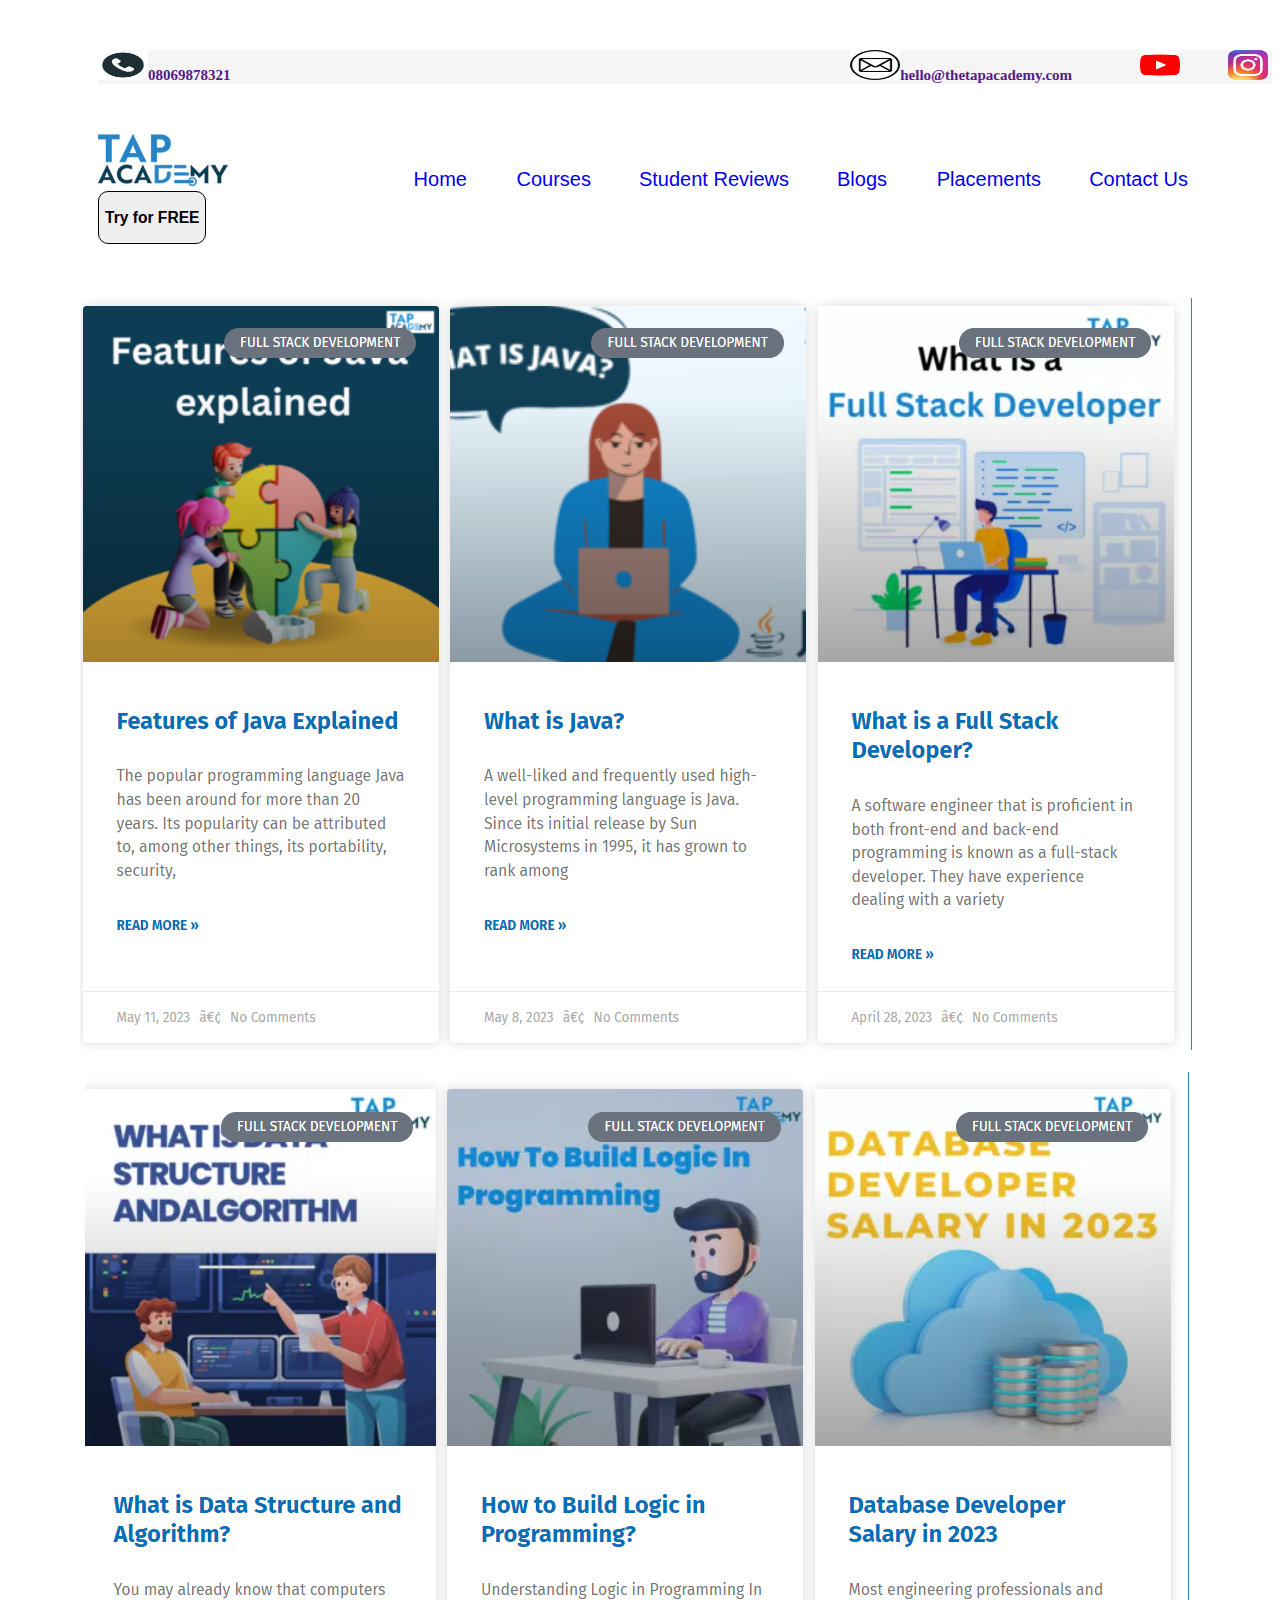
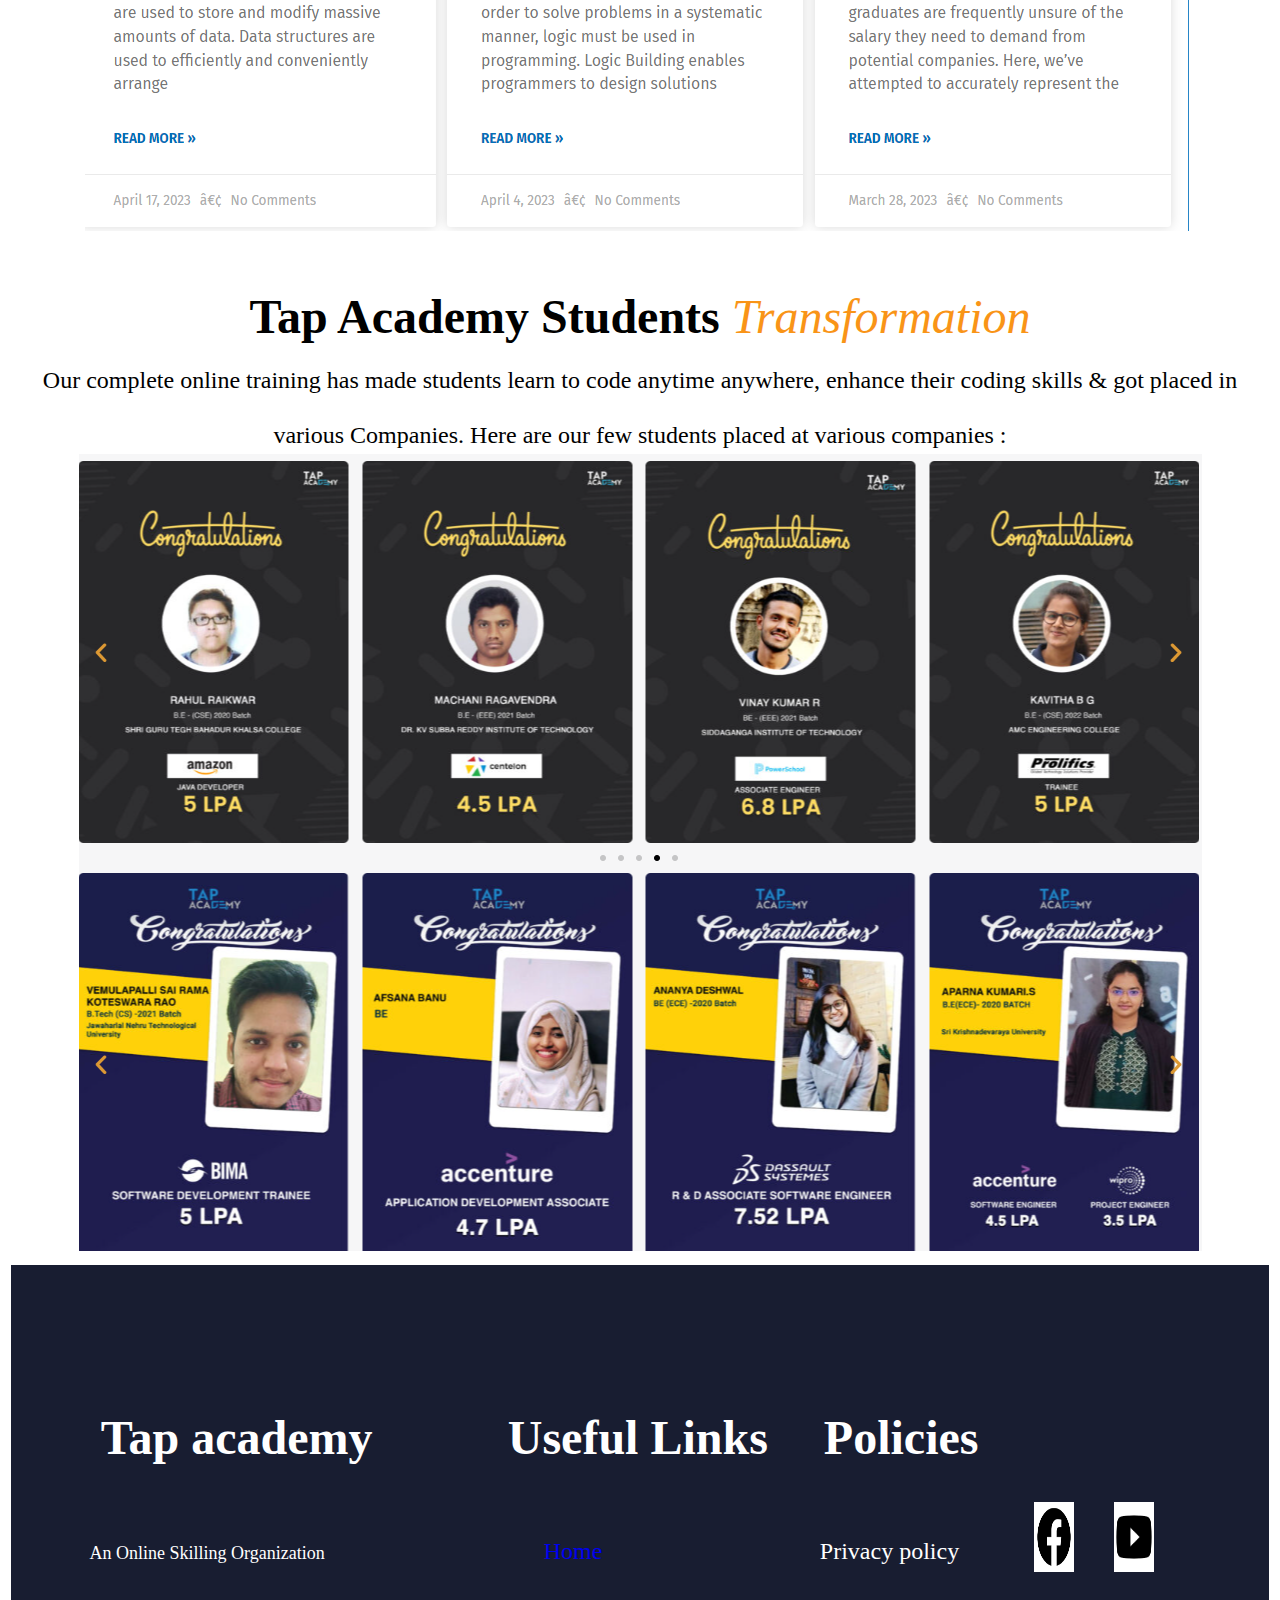
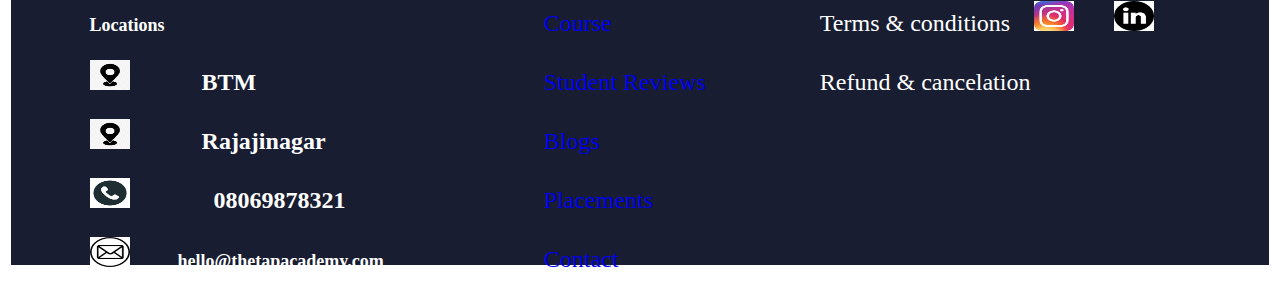
<file: blog.html>
<!DOCTYPE html>
<html lang="en">
<head>
  
    <title>Blogs</title>
    <link rel="stylesheet" href="finalproject.css" type="text/css">
</head>
<body>
    <div class="container">

        <a href="">
            <img src="download.png" alt="" height="30px" width="50px">08069878321
        </a>

        &nbsp;&nbsp;&nbsp;&nbsp;&nbsp;&nbsp;&nbsp;&nbsp;&nbsp;&nbsp;&nbsp;&nbsp;&nbsp;&nbsp;&nbsp;&nbsp;&nbsp;&nbsp;&nbsp;&nbsp;&nbsp;&nbsp;&nbsp;&nbsp;&nbsp;&nbsp;&nbsp;&nbsp;&nbsp;&nbsp;&nbsp;&nbsp;&nbsp;&nbsp;&nbsp;&nbsp;&nbsp;&nbsp;&nbsp;&nbsp;&nbsp;&nbsp;&nbsp;&nbsp;&nbsp;&nbsp;&nbsp;&nbsp;&nbsp;&nbsp;&nbsp;&nbsp;&nbsp;&nbsp;&nbsp;&nbsp;&nbsp;&nbsp;&nbsp;&nbsp;&nbsp;&nbsp;&nbsp;&nbsp;&nbsp;&nbsp;&nbsp;&nbsp;&nbsp;&nbsp;&nbsp;&nbsp;&nbsp;&nbsp;&nbsp;&nbsp;&nbsp;&nbsp;&nbsp;&nbsp;&nbsp;&nbsp;&nbsp;&nbsp;&nbsp;&nbsp;&nbsp;&nbsp;&nbsp;&nbsp;
        &nbsp;&nbsp;&nbsp;&nbsp;&nbsp;&nbsp;&nbsp;&nbsp;&nbsp;&nbsp;&nbsp;&nbsp;&nbsp;&nbsp;&nbsp;&nbsp;&nbsp;&nbsp;&nbsp;&nbsp;
        &nbsp;&nbsp;&nbsp;&nbsp;&nbsp;&nbsp;&nbsp;&nbsp;&nbsp;&nbsp;&nbsp;&nbsp;&nbsp;&nbsp;&nbsp;&nbsp;&nbsp;&nbsp;&nbsp;&nbsp;
        &nbsp;&nbsp;&nbsp;&nbsp;&nbsp;&nbsp;&nbsp;&nbsp;&nbsp;&nbsp;&nbsp;&nbsp;&nbsp;&nbsp;&nbsp;&nbsp;&nbsp;&nbsp;&nbsp;&nbsp;
        <a href="">
            <img src="download (2).png" alt="" height="30px" width="50px">hello@thetapacademy.com
        </a>
        &nbsp;&nbsp;&nbsp;&nbsp;&nbsp;&nbsp;&nbsp;&nbsp;&nbsp;&nbsp;&nbsp;&nbsp;&nbsp;&nbsp;&nbsp;

        <a href="https://www.youtube.com/tapacademy">
            <img src="download (3).png" alt="" height="30px" width="40px">
        </a>
        &nbsp;&nbsp;&nbsp;&nbsp;&nbsp;&nbsp;&nbsp;&nbsp;&nbsp;&nbsp;

        <a href="https://www.instagram.com/tapacademy_online/">
            <img src="instagram.jpeg" alt="" height="30px" width="40px">
        </a>
    </div>

    <div class="one">
        <a href="index.html">
            <img src="footer-taplogo.png.webp" alt="">
        </a>
        &nbsp;&nbsp; &nbsp;&nbsp;&nbsp;&nbsp;&nbsp;&nbsp;&nbsp; &nbsp;&nbsp;&nbsp;&nbsp;&nbsp;
        &nbsp;&nbsp;&nbsp;&nbsp;&nbsp;&nbsp;&nbsp; &nbsp;&nbsp;&nbsp;&nbsp;&nbsp;&nbsp;&nbsp; &nbsp;&nbsp;&nbsp;&nbsp;&nbsp;
        &nbsp;&nbsp;&nbsp;&nbsp;&nbsp;
        <a href="index.html">

            Home

        </a>
        &nbsp;&nbsp; &nbsp;&nbsp;&nbsp;&nbsp;&nbsp;&nbsp;&nbsp;
        <a href="course.html">Courses</a>
        &nbsp;&nbsp; &nbsp;&nbsp;&nbsp;&nbsp;&nbsp;&nbsp;&nbsp;
        <a href="student.html"> Student Reviews</a>
        &nbsp;&nbsp; &nbsp;&nbsp;&nbsp;&nbsp;&nbsp;&nbsp;&nbsp;
        <a href="blog.html"> Blogs </a>
         &nbsp;&nbsp; &nbsp;&nbsp;&nbsp;&nbsp;&nbsp;&nbsp;&nbsp;
        <a href="placement.html">Placements</a>
        &nbsp;&nbsp; &nbsp;&nbsp;&nbsp;&nbsp;&nbsp;&nbsp;&nbsp;
        <a href="contactus.html">Contact Us</a>
        &nbsp;&nbsp; &nbsp;&nbsp;&nbsp;&nbsp;&nbsp;&nbsp;&nbsp;
        <a href="tryfor.html">
         <button><h3>Try for FREE</h3></button></a>
    </div><br><br><br>
    <center>
        <img src="b1.png" alt=""><br><br>
        <img src="b2.png" alt=""><br><br>
       
    </center><br><br>
    <center>
        <font size="40px"><b>Tap Academy Students</b>
            <font color="#F99417"><i> Transformation </i></font><br>
            <font face="Poppins" , Sans-serif size="5px">Our complete online training has made students learn to
                code anytime anywhere, enhance their coding skills & got placed in various Companies. Here are our
                few students placed at various companies : </font>
            <img src="student placed.png" alt=""><br>
    </center>
    <div class="nine">
        <table align="center">
            <tr>
                <th><font size="5px"><h1><b>Tap academy</b></h1></font>

                </th>

                <th><font size="5px"><h1><b> &nbsp;&nbsp;&nbsp;&nbsp; &nbsp;&nbsp;&nbsp;&nbsp; Useful Links  </b></h1></font>
                </th>
                <th><font size="5px"><h1><b>Policies  </b></h1></font> </th>
            </tr>
            <tr>
                <td>
                    <font face="Poppins" , Sans-serif size="4px">An Online Skilling Organization </font>
                </td><br>
                <td>
                    <font face="Poppins" , Sans-serif size="5px" >&nbsp;&nbsp;&nbsp;&nbsp; &nbsp;&nbsp;&nbsp;&nbsp;&nbsp;&nbsp;&nbsp;&nbsp; &nbsp;&nbsp;&nbsp;&nbsp;&nbsp;&nbsp;&nbsp;&nbsp;&nbsp;&nbsp;&nbsp;&nbsp;<a href="index.html" >Home</a></font>
                </td>
                <td>
                    <font face="Poppins" , Sans-serif size="5px">&nbsp;&nbsp;&nbsp;&nbsp;&nbsp;&nbsp;&nbsp;&nbsp;Privacy policy</font>
                </td>
                &nbsp;&nbsp;&nbsp;&nbsp;&nbsp;&nbsp;&nbsp;&nbsp;&nbsp;&nbsp;&nbsp;&nbsp;&nbsp;&nbsp;&nbsp;&nbsp;&nbsp;&nbsp;&nbsp;&nbsp;&nbsp;&nbsp;&nbsp;&nbsp;&nbsp;&nbsp;&nbsp;&nbsp;&nbsp;&nbsp;&nbsp;&nbsp;&nbsp;&nbsp;&nbsp;
                <td><a href="https://www.facebook.com/thetapacademy"><img src="facebok.png" alt=""
                            height="70" width="40"></a></td>&nbsp;&nbsp;&nbsp;
                <td><a href="https://www.youtube.com/channel/UCvT21bzLRHrnAc-F1SRqRSw"><img
                            src="youtube.png" alt="" height="70" width="40"></a></td>
            </tr>
            <tr>
                <td>
                    <font face="Poppins" , Sans-serif size="4px"><b>Locations</b></font>
                </td>
                <td>
                    <font face="Poppins" , Sans-serif size="5px">&nbsp;&nbsp;&nbsp;&nbsp; &nbsp;&nbsp;&nbsp;&nbsp;&nbsp;&nbsp;&nbsp;&nbsp; &nbsp;&nbsp;&nbsp;&nbsp;&nbsp;&nbsp;&nbsp;&nbsp;&nbsp;&nbsp;&nbsp;&nbsp;<a href="course.html">Course</a></font>
                </td>
                <td>
                    <font face="Poppins" , Sans-serif size="5px">&nbsp;&nbsp;&nbsp;&nbsp;&nbsp;&nbsp;&nbsp;&nbsp;Terms & conditions</font>
                </td>
                <td><a href="https://www.instagram.com/tapacademy.online/?igshid=NTdlMDg3MTY%3D"><img
                            src="instagram.jpeg" alt="" height="30" width="40"></a>&nbsp;&nbsp;&nbsp;
                <td><a href="https://www.linkedin.com/company/thetapacademy/"><img src="linkdin.png" alt=""
                            height="30" width="40"></a>&nbsp;&nbsp;&nbsp;
            </tr>
            <tr>
                <td><a
                        href="https://www.google.com/maps/place/TAP+Academy+BTM/@12.9163145,77.6106318,17z/data=!3m1!4b1!4m6!3m5!1s0x3bae3d6411bbb945:0x884e5e751a18bc1!8m2!3d12.9163145!4d77.6106318!16s%2Fg%2F11rd5h21qx?entry=ttu"><img
                            src="location.png" alt="" height="30" width="40"></a>
                    &nbsp;&nbsp;&nbsp;&nbsp;&nbsp;<font size="5px"><b>BTM</b></font>
                </td>
                <td>
                    <font face="Poppins" , Sans-serif size="5px">&nbsp;&nbsp;&nbsp;&nbsp; &nbsp;&nbsp;&nbsp;&nbsp;&nbsp;&nbsp;&nbsp;&nbsp; &nbsp;&nbsp;&nbsp;&nbsp;&nbsp;&nbsp;&nbsp;&nbsp;&nbsp;&nbsp;&nbsp;&nbsp;<a href="student.html">Student Reviews</a>
                    </font>
                </td>
                <td>
                    <font face="Poppins" , Sans-serif size="5px">&nbsp;&nbsp;&nbsp;&nbsp;&nbsp;&nbsp;&nbsp;&nbsp;Refund & cancelation</font>
                </td><br>


            </tr>
            <tr>
                <td><a
                        href="https://www.google.com/maps/place/Tap+Academy+-+Rajajinagar/@12.9918022,77.5567683,17z/data=!3m1!4b1!4m6!3m5!1s0x3bae3dd04c97b969:0xb9919df007104d14!8m2!3d12.9918022!4d77.5567683!16s%2Fg%2F11v0jvl9x3?entry=ttu"><img
                            src="location.png" alt="" height="30" width="40"></a>
                    &nbsp;&nbsp;&nbsp;&nbsp;&nbsp;<font size="5px"><b>Rajajinagar</b></font>
                </td>
                <a href="blog.html">
                    <td>
                        
                        <font face="Poppins" , Sans-serif size="5px">&nbsp;&nbsp;&nbsp;&nbsp; &nbsp;&nbsp;&nbsp;&nbsp;&nbsp;&nbsp;&nbsp;&nbsp; &nbsp;&nbsp;&nbsp;&nbsp;&nbsp;&nbsp;&nbsp;&nbsp;&nbsp;&nbsp;&nbsp;&nbsp;<a href="blog.html">Blogs</a>


               </font>
                    </td>
            </tr>
            </a>
            <tr>
                <td><img src="download.png" alt="" height="30" width="40"> &nbsp;&nbsp;&nbsp;&nbsp;&nbsp;
                    <font size="5px"><b>08069878321</b></font>
                </td>

                <td>
                    <font face="Poppins" , Sans-serif size="5px">&nbsp;&nbsp;&nbsp;&nbsp; &nbsp;&nbsp;&nbsp;&nbsp;&nbsp;&nbsp;&nbsp;&nbsp; &nbsp;&nbsp;&nbsp;&nbsp;&nbsp;&nbsp;&nbsp;&nbsp;&nbsp;&nbsp;&nbsp;&nbsp;<a href="placement.html">Placements</a>
                    </font>
                </td>

            </tr>
            <tr>
                <td><img src="download (2).png" alt="" height="30" width="40">&nbsp;&nbsp;&nbsp;
                    <font color="" size="4px"><b>hello@thetapacademy.com</b></font>
                </td>
                <td>
                    <font face="Poppins" , Sans-serif size="5px">&nbsp;&nbsp;&nbsp;&nbsp; &nbsp;&nbsp;&nbsp;&nbsp;&nbsp;&nbsp;&nbsp;&nbsp; &nbsp;&nbsp;&nbsp;&nbsp;&nbsp;&nbsp;&nbsp;&nbsp;&nbsp;&nbsp;&nbsp;&nbsp;<a href="contactus.html">Contact</a></font>
                </td>
            </tr>
        </table>
 </div>


</body>
</html>
</file>
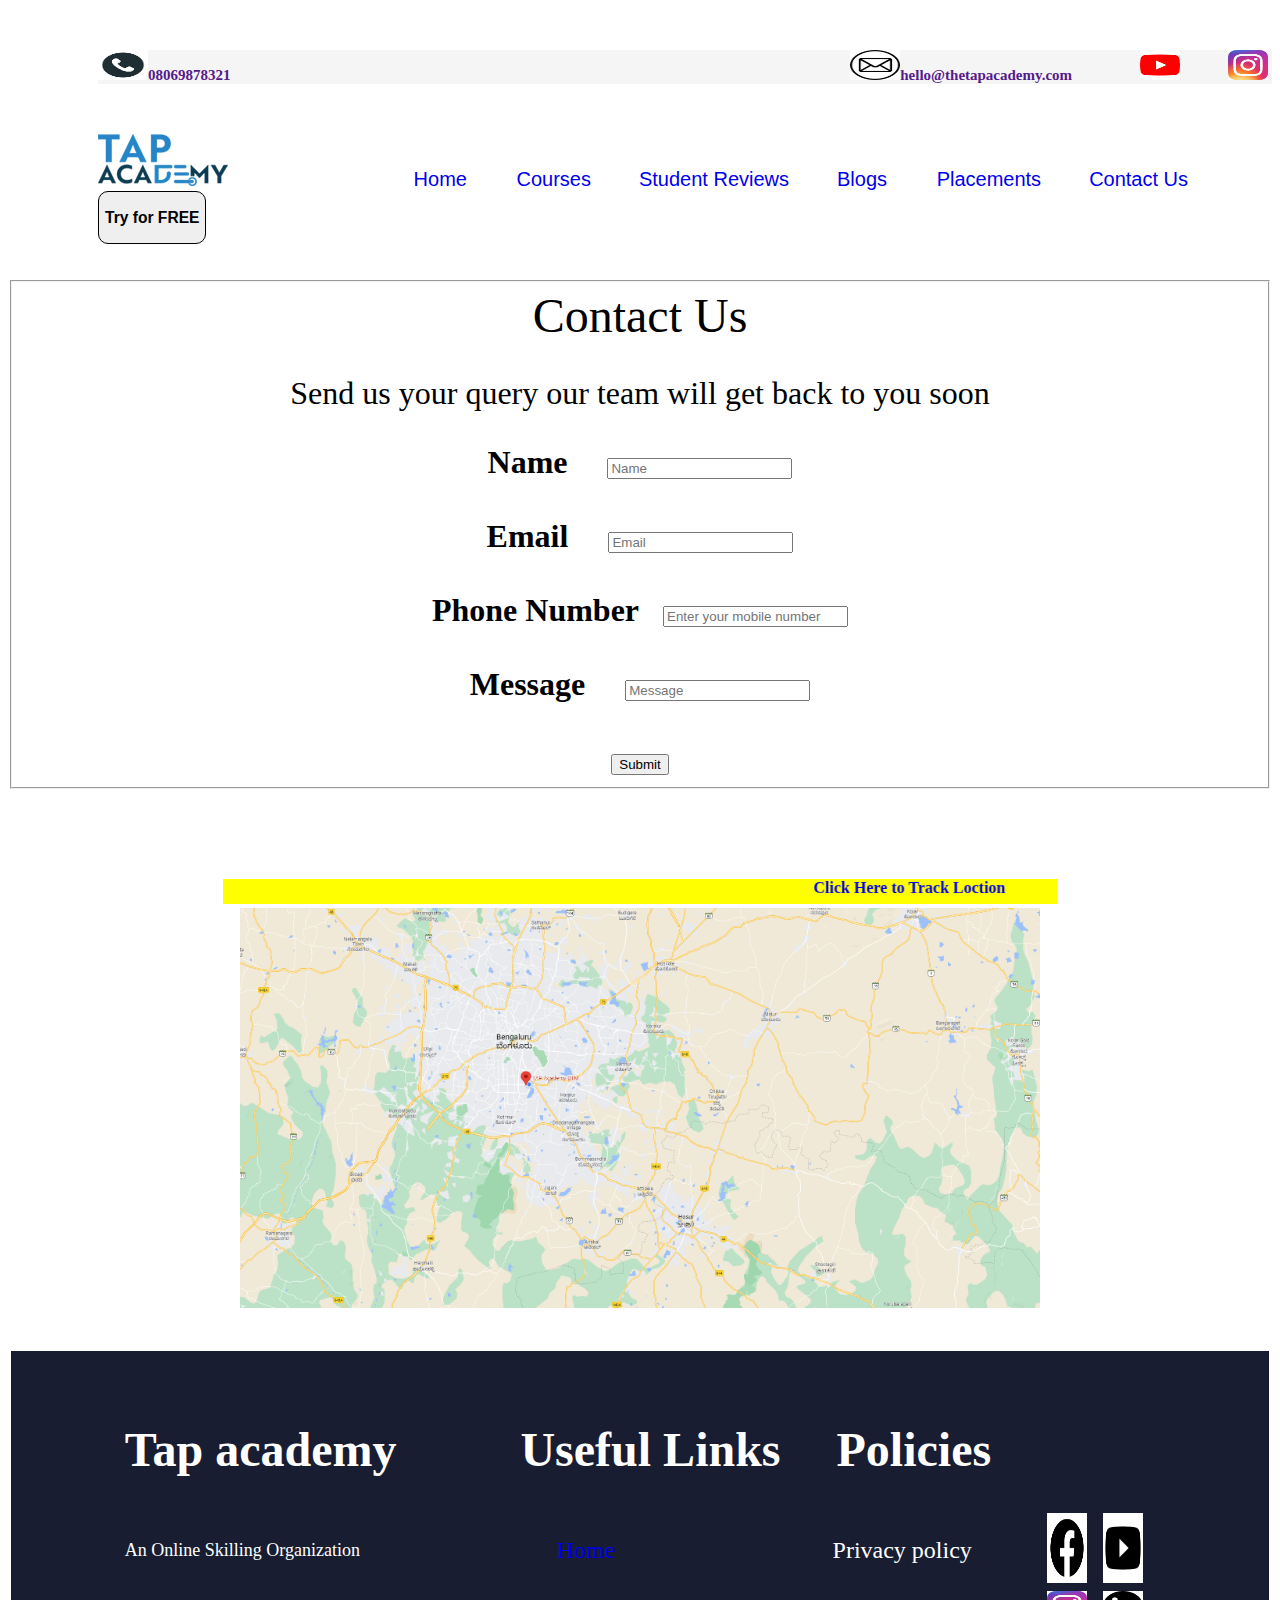
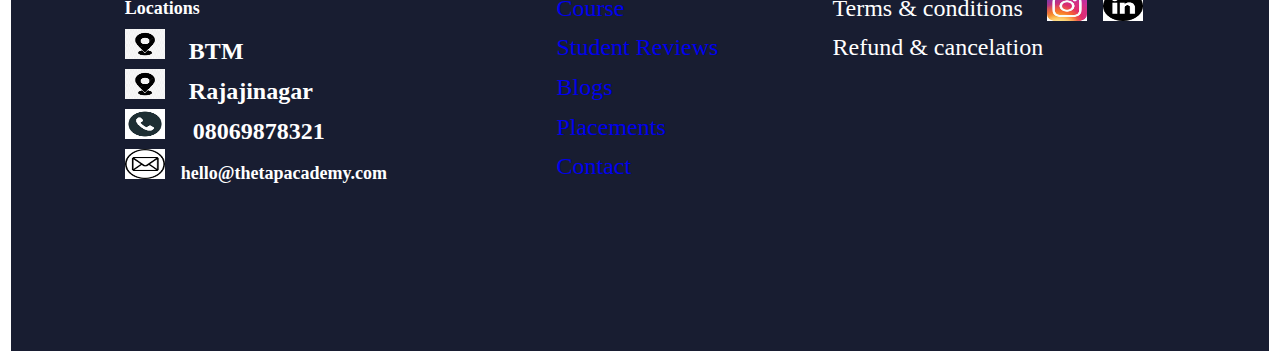
<file: contactus.html>
<!DOCTYPE html>
<html lang="en">

<head>

    <title>Contact Page</title>
    <link rel="stylesheet" href="finalproject.css" type="text/css">
</head>

<body>

    <div class="container">

        <a href="">
            <img src="download.png" alt="" height="30px" width="50px">08069878321
        </a>

        &nbsp;&nbsp;&nbsp;&nbsp;&nbsp;&nbsp;&nbsp;&nbsp;&nbsp;&nbsp;&nbsp;&nbsp;&nbsp;&nbsp;&nbsp;&nbsp;&nbsp;&nbsp;&nbsp;&nbsp;&nbsp;&nbsp;&nbsp;&nbsp;&nbsp;&nbsp;&nbsp;&nbsp;&nbsp;&nbsp;&nbsp;&nbsp;&nbsp;&nbsp;&nbsp;&nbsp;&nbsp;&nbsp;&nbsp;&nbsp;&nbsp;&nbsp;&nbsp;&nbsp;&nbsp;&nbsp;&nbsp;&nbsp;&nbsp;&nbsp;&nbsp;&nbsp;&nbsp;&nbsp;&nbsp;&nbsp;&nbsp;&nbsp;&nbsp;&nbsp;&nbsp;&nbsp;&nbsp;&nbsp;&nbsp;&nbsp;&nbsp;&nbsp;&nbsp;&nbsp;&nbsp;&nbsp;&nbsp;&nbsp;&nbsp;&nbsp;&nbsp;&nbsp;&nbsp;&nbsp;&nbsp;&nbsp;&nbsp;&nbsp;&nbsp;&nbsp;&nbsp;&nbsp;&nbsp;&nbsp;
        &nbsp;&nbsp;&nbsp;&nbsp;&nbsp;&nbsp;&nbsp;&nbsp;&nbsp;&nbsp;&nbsp;&nbsp;&nbsp;&nbsp;&nbsp;&nbsp;&nbsp;&nbsp;&nbsp;&nbsp;
        &nbsp;&nbsp;&nbsp;&nbsp;&nbsp;&nbsp;&nbsp;&nbsp;&nbsp;&nbsp;&nbsp;&nbsp;&nbsp;&nbsp;&nbsp;&nbsp;&nbsp;&nbsp;&nbsp;&nbsp;
        &nbsp;&nbsp;&nbsp;&nbsp;&nbsp;&nbsp;&nbsp;&nbsp;&nbsp;&nbsp;&nbsp;&nbsp;&nbsp;&nbsp;&nbsp;&nbsp;&nbsp;&nbsp;&nbsp;&nbsp;
        <a href="">
            <img src="download (2).png" alt="" height="30px" width="50px">hello@thetapacademy.com
        </a>
        &nbsp;&nbsp;&nbsp;&nbsp;&nbsp;&nbsp;&nbsp;&nbsp;&nbsp;&nbsp;&nbsp;&nbsp;&nbsp;&nbsp;&nbsp;

        <a href="https://www.youtube.com/tapacademy">
            <img src="download (3).png" alt="" height="30px" width="40px">
        </a>
        &nbsp;&nbsp;&nbsp;&nbsp;&nbsp;&nbsp;&nbsp;&nbsp;&nbsp;&nbsp;

        <a href="https://www.instagram.com/tapacademy_online/">
            <img src="instagram.jpeg" alt="" height="30px" width="40px">
        </a>
    </div>

    <div class="one">
        <a href="index.html">
            <img src="footer-taplogo.png.webp" alt="">
        </a>
        &nbsp;&nbsp; &nbsp;&nbsp;&nbsp;&nbsp;&nbsp;&nbsp;&nbsp; &nbsp;&nbsp;&nbsp;&nbsp;&nbsp;
        &nbsp;&nbsp;&nbsp;&nbsp;&nbsp;&nbsp;&nbsp; &nbsp;&nbsp;&nbsp;&nbsp;&nbsp;&nbsp;&nbsp; &nbsp;&nbsp;&nbsp;&nbsp;&nbsp;
        &nbsp;&nbsp;&nbsp;&nbsp;&nbsp;
        <a href="index.html">

            Home

        </a>
        &nbsp;&nbsp; &nbsp;&nbsp;&nbsp;&nbsp;&nbsp;&nbsp;&nbsp;
        <a href="course.html">Courses</a>
        &nbsp;&nbsp; &nbsp;&nbsp;&nbsp;&nbsp;&nbsp;&nbsp;&nbsp;
        <a href="student.html"> Student Reviews</a>
        &nbsp;&nbsp; &nbsp;&nbsp;&nbsp;&nbsp;&nbsp;&nbsp;&nbsp;
        <a href="blog.html"> Blogs </a>
         &nbsp;&nbsp; &nbsp;&nbsp;&nbsp;&nbsp;&nbsp;&nbsp;&nbsp;
        <a href="placement.html">Placements</a>
        &nbsp;&nbsp; &nbsp;&nbsp;&nbsp;&nbsp;&nbsp;&nbsp;&nbsp;
        <a href="contactus.html">Contact Us</a>
        &nbsp;&nbsp; &nbsp;&nbsp;&nbsp;&nbsp;&nbsp;&nbsp;&nbsp;
        <a href="tryfor.html">
         <button><h3>Try for FREE</h3></button></a>
    </div><br><br>

    <fieldset>
        <center>
            <font size="30px">Contact Us</font>
            <font face="italic" size="6px">
                <p>Send us your query our team will get back to you soon
                </p>
                <form action="thankyou.png"><label for="name"><b>Name</b></label>&nbsp;&nbsp;&nbsp;&nbsp;
                    <input type="text" id="name" required placeholder="Name" pattern="[a-zA-Z]{3,8}"><br><br>
                    <label for="name"><b>Email</b></label>&nbsp;&nbsp;&nbsp;&nbsp;
                    <input type="text" id="name" required placeholder="Email"
                        pattern="[a-z0-9._%+\-]+@[a-z0-9.\-]+\.[a-z]{2,}$"><br><br>
                    <label for="name"><b>Phone Number</b></label>&nbsp;&nbsp;
                    <input type="number" id="name" required placeholder="Enter your mobile number"
                        pattern="[6-9]{1}[0-9]{9}"><br><br>
                    <label for="name"><b>Message</b></label>&nbsp;&nbsp;&nbsp;&nbsp;
                    <input type="text" id="name" required placeholder="Message"><br><br>
                    <button>Submit</button>
                </form>
            </font>
        </center>
    </fieldset><br><br>
    
   <center>

   </center>
   <br><br><br>
   <a href="https://www.google.com/maps/search/tap+academy+branches/@12.983686,77.3326348,10.36z?entry=ttu">
       <marquee behavior="alternate" direction="" height="25px" width="66%" hspace="17%" bgcolor="yellow"><b>Click Here to Track Loction </b></marquee>
   </a>
   <center>
   <a href="https://www.google.com/maps/search/tap+academy+branches/@12.983686,77.3326348,10.36z?entry=ttu">
       <img src="map.png" alt="Not Found" height="400px" width="800px">
   </a>
   </center><br><br>
   <div class="nine">

    <table align="center">
        <tr>
            <th><font size="5px"><h1><b>Tap academy</b></h1></font>

            </th>

            <th><font size="5px"><h1><b> &nbsp;&nbsp;&nbsp;&nbsp; &nbsp;&nbsp;&nbsp;&nbsp; Useful Links  </b></h1></font>
            </th>
            <th><font size="5px"><h1><b>Policies  </b></h1></font> </th>
        </tr>
        <tr>
            <td>
                <font face="Poppins" , Sans-serif size="4px">An Online Skilling Organization </font>
            </td><br>
            <td>
                <font face="Poppins" , Sans-serif size="5px">&nbsp;&nbsp;&nbsp;&nbsp; &nbsp;&nbsp;&nbsp;&nbsp;&nbsp;&nbsp;&nbsp;&nbsp; &nbsp;&nbsp;&nbsp;&nbsp;&nbsp;&nbsp;&nbsp;&nbsp;&nbsp;&nbsp;&nbsp;&nbsp;<a href="index.html">Home</a></font>
            </td>
            <td>
                <font face="Poppins" , Sans-serif size="5px">&nbsp;&nbsp;&nbsp;&nbsp;&nbsp;&nbsp;&nbsp;&nbsp;Privacy policy</font>
            </td>
            &nbsp;&nbsp;&nbsp;&nbsp;&nbsp;&nbsp;&nbsp;&nbsp;&nbsp;&nbsp;&nbsp;&nbsp;&nbsp;&nbsp;&nbsp;&nbsp;&nbsp;&nbsp;&nbsp;&nbsp;&nbsp;&nbsp;&nbsp;&nbsp;&nbsp;&nbsp;&nbsp;&nbsp;&nbsp;&nbsp;&nbsp;&nbsp;&nbsp;&nbsp;&nbsp;
            <td><a href="https://www.facebook.com/thetapacademy"><img src="facebok.png" alt=""
                        height="70" width="40"></a></td>&nbsp;&nbsp;&nbsp;
            <td><a href="https://www.youtube.com/channel/UCvT21bzLRHrnAc-F1SRqRSw"><img
                        src="youtube.png" alt="" height="70" width="40"></a></td>
        </tr>
        <tr>
            <td>
                <font face="Poppins" , Sans-serif size="4px"><b>Locations</b></font>
            </td>
            <td>
                <font face="Poppins" , Sans-serif size="5px">&nbsp;&nbsp;&nbsp;&nbsp; &nbsp;&nbsp;&nbsp;&nbsp;&nbsp;&nbsp;&nbsp;&nbsp; &nbsp;&nbsp;&nbsp;&nbsp;&nbsp;&nbsp;&nbsp;&nbsp;&nbsp;&nbsp;&nbsp;&nbsp;<a href="course.html">Course</a></font>
            </td>
            <td>
                <font face="Poppins" , Sans-serif size="5px">&nbsp;&nbsp;&nbsp;&nbsp;&nbsp;&nbsp;&nbsp;&nbsp;Terms & conditions</font>
            </td>
            <td><a href="https://www.instagram.com/tapacademy.online/?igshid=NTdlMDg3MTY%3D"><img
                        src="instagram.jpeg" alt="" height="30" width="40"></a>&nbsp;&nbsp;&nbsp;
            <td><a href="https://www.linkedin.com/company/thetapacademy/"><img src="linkdin.png" alt=""
                        height="30" width="40"></a>&nbsp;&nbsp;&nbsp;
        </tr>
        <tr>
            <td><a
                    href="https://www.google.com/maps/place/TAP+Academy+BTM/@12.9163145,77.6106318,17z/data=!3m1!4b1!4m6!3m5!1s0x3bae3d6411bbb945:0x884e5e751a18bc1!8m2!3d12.9163145!4d77.6106318!16s%2Fg%2F11rd5h21qx?entry=ttu"><img
                        src="location.png" alt="" height="30" width="40"></a>
                &nbsp;&nbsp;&nbsp;&nbsp;&nbsp;<font size="5px"><b>BTM</b></font>
            </td>
            <td>
                <font face="Poppins" , Sans-serif size="5px">&nbsp;&nbsp;&nbsp;&nbsp; &nbsp;&nbsp;&nbsp;&nbsp;&nbsp;&nbsp;&nbsp;&nbsp; &nbsp;&nbsp;&nbsp;&nbsp;&nbsp;&nbsp;&nbsp;&nbsp;&nbsp;&nbsp;&nbsp;&nbsp;<a href="student.html">Student Reviews</a>
                </font>
            </td>
            <td>
                <font face="Poppins" , Sans-serif size="5px">&nbsp;&nbsp;&nbsp;&nbsp;&nbsp;&nbsp;&nbsp;&nbsp;Refund & cancelation</font>
            </td><br>


        </tr>
        <tr>
            <td><a
                    href="https://www.google.com/maps/place/Tap+Academy+-+Rajajinagar/@12.9918022,77.5567683,17z/data=!3m1!4b1!4m6!3m5!1s0x3bae3dd04c97b969:0xb9919df007104d14!8m2!3d12.9918022!4d77.5567683!16s%2Fg%2F11v0jvl9x3?entry=ttu"><img
                        src="location.png" alt="" height="30" width="40"></a>
                &nbsp;&nbsp;&nbsp;&nbsp;&nbsp;<font size="5px"><b>Rajajinagar</b></font>
            </td>
            <a href="blog.html">
                <td>
                    
                    <font face="Poppins" , Sans-serif size="5px">&nbsp;&nbsp;&nbsp;&nbsp; &nbsp;&nbsp;&nbsp;&nbsp;&nbsp;&nbsp;&nbsp;&nbsp; &nbsp;&nbsp;&nbsp;&nbsp;&nbsp;&nbsp;&nbsp;&nbsp;&nbsp;&nbsp;&nbsp;&nbsp;<a href="blog.html">Blogs</a>


           </font>
                </td>
        </tr>
        </a>
        <tr>
            <td><img src="download.png" alt="" height="30" width="40"> &nbsp;&nbsp;&nbsp;&nbsp;&nbsp;
                <font size="5px"><b>08069878321</b></font>
            </td>

            <td>
                <font face="Poppins" , Sans-serif size="5px">&nbsp;&nbsp;&nbsp;&nbsp; &nbsp;&nbsp;&nbsp;&nbsp;&nbsp;&nbsp;&nbsp;&nbsp; &nbsp;&nbsp;&nbsp;&nbsp;&nbsp;&nbsp;&nbsp;&nbsp;&nbsp;&nbsp;&nbsp;&nbsp;<a href="placement.html">Placements</a>
                </font>
            </td>

        </tr>
        <tr>
            <td><img src="download (2).png" alt="" height="30" width="40">&nbsp;&nbsp;&nbsp;
                <font color="" size="4px"><b>hello@thetapacademy.com</b></font>
            </td>
            <td>
                <font face="Poppins" , Sans-serif size="5px">&nbsp;&nbsp;&nbsp;&nbsp; &nbsp;&nbsp;&nbsp;&nbsp;&nbsp;&nbsp;&nbsp;&nbsp; &nbsp;&nbsp;&nbsp;&nbsp;&nbsp;&nbsp;&nbsp;&nbsp;&nbsp;&nbsp;&nbsp;&nbsp;<a href="contactus.html">Contact</a></font>
            </td>
        </tr>
    </table>
</div>

</body>

</html>
</file>
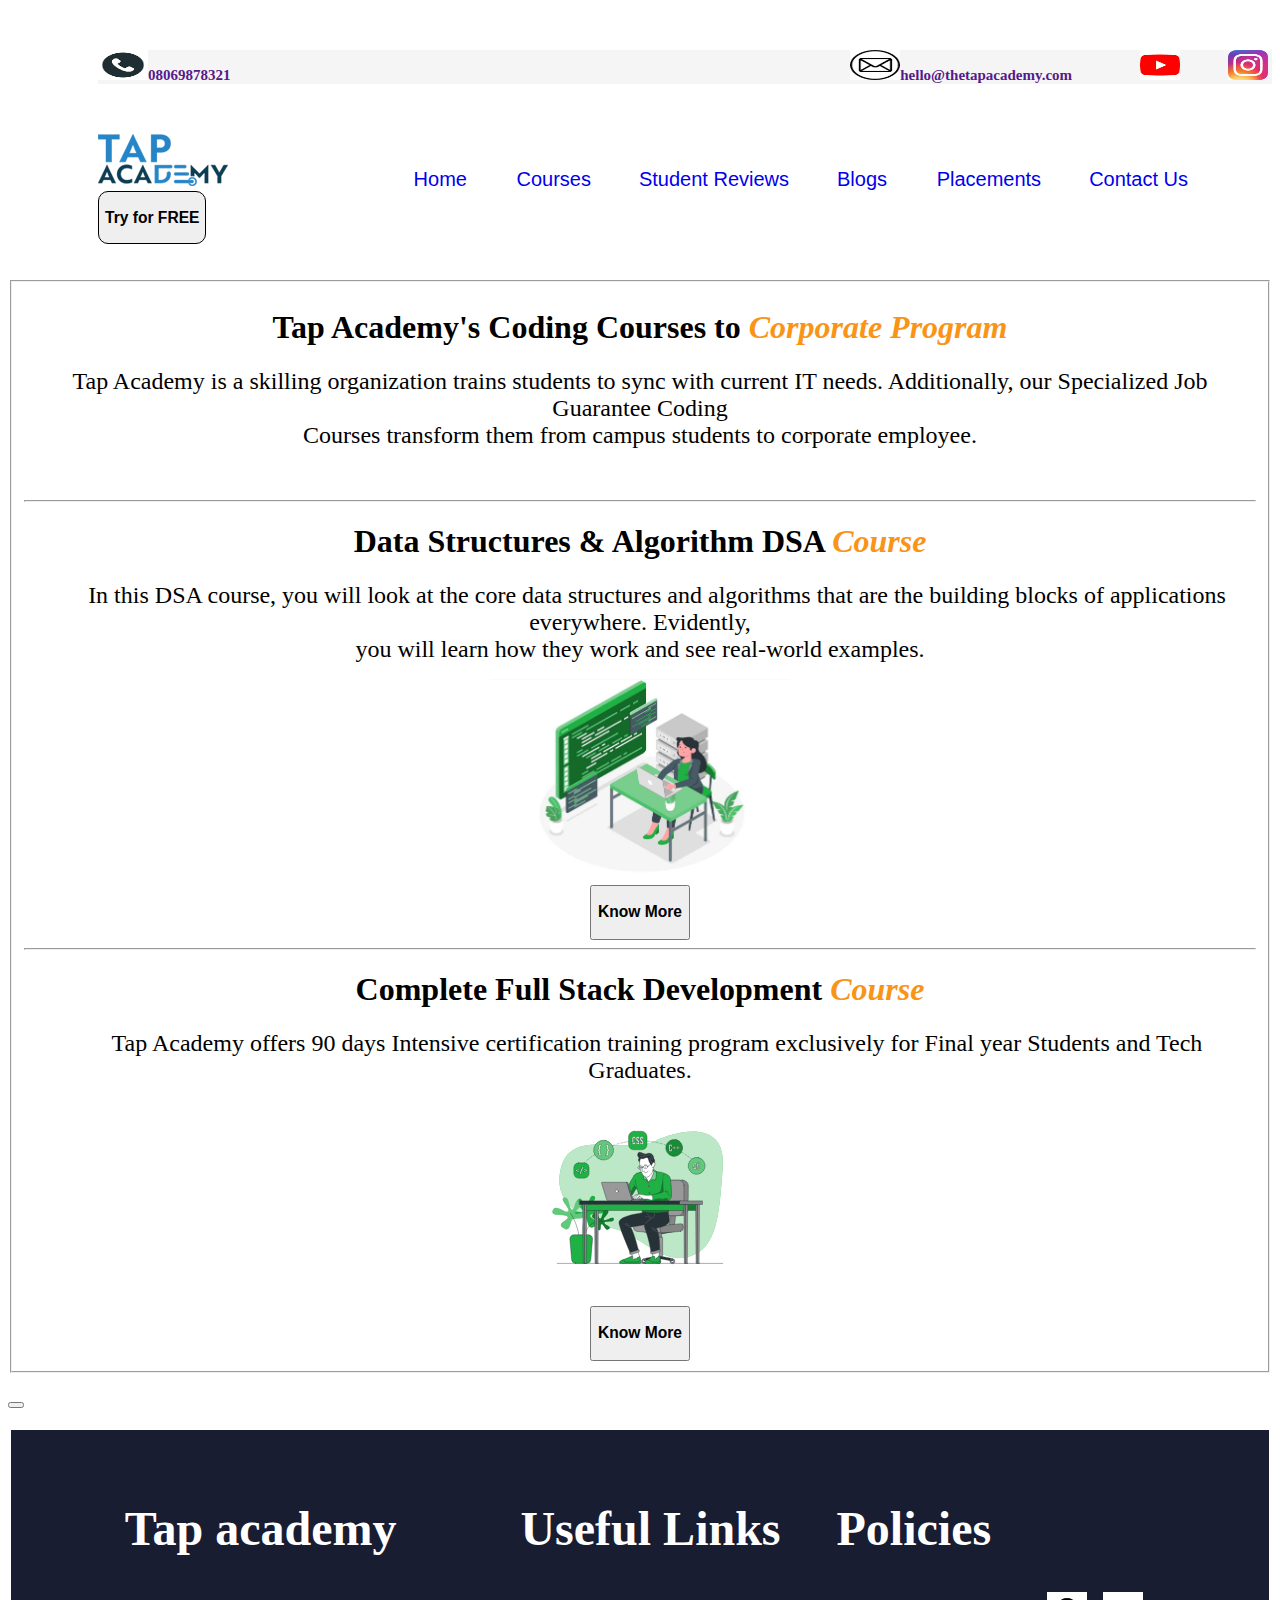
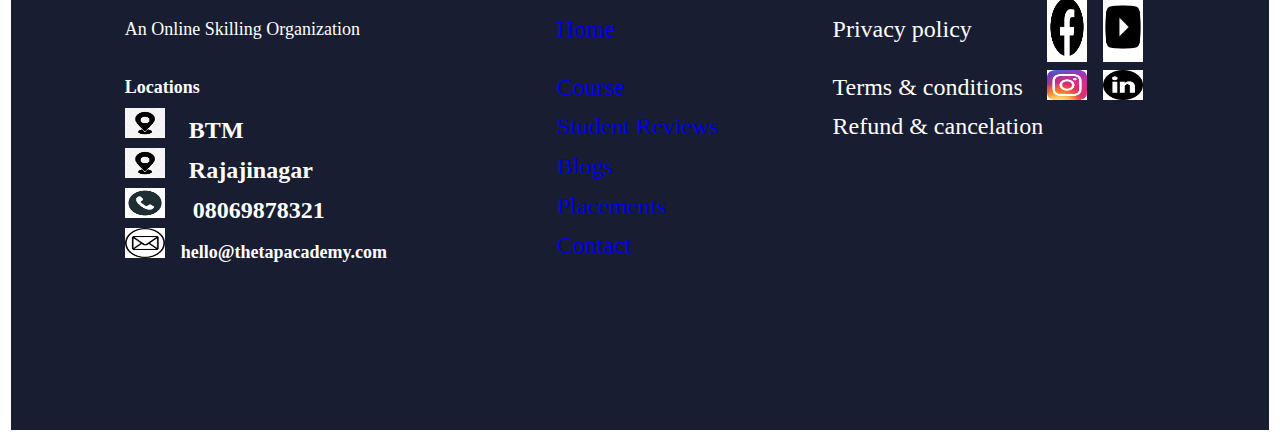
<file: course.html>
<!DOCTYPE html>
<html lang="en">

<head>

    <title>Full stack</title>
    <link rel="stylesheet" href="finalproject.css" type="text/css">
</head>

<body>
    <div class="container">

        <a href="">
            <img src="download.png" alt="" height="30px" width="50px">08069878321
        </a>

        &nbsp;&nbsp;&nbsp;&nbsp;&nbsp;&nbsp;&nbsp;&nbsp;&nbsp;&nbsp;&nbsp;&nbsp;&nbsp;&nbsp;&nbsp;&nbsp;&nbsp;&nbsp;&nbsp;&nbsp;&nbsp;&nbsp;&nbsp;&nbsp;&nbsp;&nbsp;&nbsp;&nbsp;&nbsp;&nbsp;&nbsp;&nbsp;&nbsp;&nbsp;&nbsp;&nbsp;&nbsp;&nbsp;&nbsp;&nbsp;&nbsp;&nbsp;&nbsp;&nbsp;&nbsp;&nbsp;&nbsp;&nbsp;&nbsp;&nbsp;&nbsp;&nbsp;&nbsp;&nbsp;&nbsp;&nbsp;&nbsp;&nbsp;&nbsp;&nbsp;&nbsp;&nbsp;&nbsp;&nbsp;&nbsp;&nbsp;&nbsp;&nbsp;&nbsp;&nbsp;&nbsp;&nbsp;&nbsp;&nbsp;&nbsp;&nbsp;&nbsp;&nbsp;&nbsp;&nbsp;&nbsp;&nbsp;&nbsp;&nbsp;&nbsp;&nbsp;&nbsp;&nbsp;&nbsp;&nbsp;
        &nbsp;&nbsp;&nbsp;&nbsp;&nbsp;&nbsp;&nbsp;&nbsp;&nbsp;&nbsp;&nbsp;&nbsp;&nbsp;&nbsp;&nbsp;&nbsp;&nbsp;&nbsp;&nbsp;&nbsp;
        &nbsp;&nbsp;&nbsp;&nbsp;&nbsp;&nbsp;&nbsp;&nbsp;&nbsp;&nbsp;&nbsp;&nbsp;&nbsp;&nbsp;&nbsp;&nbsp;&nbsp;&nbsp;&nbsp;&nbsp;
        &nbsp;&nbsp;&nbsp;&nbsp;&nbsp;&nbsp;&nbsp;&nbsp;&nbsp;&nbsp;&nbsp;&nbsp;&nbsp;&nbsp;&nbsp;&nbsp;&nbsp;&nbsp;&nbsp;&nbsp;
        <a href="">
            <img src="download (2).png" alt="" height="30px" width="50px">hello@thetapacademy.com
        </a>
        &nbsp;&nbsp;&nbsp;&nbsp;&nbsp;&nbsp;&nbsp;&nbsp;&nbsp;&nbsp;&nbsp;&nbsp;&nbsp;&nbsp;&nbsp;

        <a href="https://www.youtube.com/tapacademy">
            <img src="download (3).png" alt="" height="30px" width="40px">
        </a>
        &nbsp;&nbsp;&nbsp;&nbsp;&nbsp;&nbsp;&nbsp;&nbsp;&nbsp;&nbsp;

        <a href="https://www.instagram.com/tapacademy_online/">
            <img src="instagram.jpeg" alt="" height="30px" width="40px">
        </a>
    </div>

    <div class="one">
        <a href="index.html">
            <img src="footer-taplogo.png.webp" alt="">
        </a>
        &nbsp;&nbsp; &nbsp;&nbsp;&nbsp;&nbsp;&nbsp;&nbsp;&nbsp; &nbsp;&nbsp;&nbsp;&nbsp;&nbsp;
        &nbsp;&nbsp;&nbsp;&nbsp;&nbsp;&nbsp;&nbsp; &nbsp;&nbsp;&nbsp;&nbsp;&nbsp;&nbsp;&nbsp; &nbsp;&nbsp;&nbsp;&nbsp;&nbsp;
        &nbsp;&nbsp;&nbsp;&nbsp;&nbsp;
        <a href="index.html">

            Home

        </a>
        &nbsp;&nbsp; &nbsp;&nbsp;&nbsp;&nbsp;&nbsp;&nbsp;&nbsp;
        <a href="course.html">Courses</a>
        &nbsp;&nbsp; &nbsp;&nbsp;&nbsp;&nbsp;&nbsp;&nbsp;&nbsp;
        <a href="student.html"> Student Reviews</a>
        &nbsp;&nbsp; &nbsp;&nbsp;&nbsp;&nbsp;&nbsp;&nbsp;&nbsp;
        <a href="blog.html"> Blogs </a>
         &nbsp;&nbsp; &nbsp;&nbsp;&nbsp;&nbsp;&nbsp;&nbsp;&nbsp;
        <a href="placement.html">Placements</a>
        &nbsp;&nbsp; &nbsp;&nbsp;&nbsp;&nbsp;&nbsp;&nbsp;&nbsp;
        <a href="contactus.html">Contact Us</a>
        &nbsp;&nbsp; &nbsp;&nbsp;&nbsp;&nbsp;&nbsp;&nbsp;&nbsp;
        <a href="tryfor.html">
         <button><h3>Try for FREE</h3></button></a>
    </div><br><br>
    <fieldset>
        <center>
            <h1>Tap Academy's Coding Courses to <font color="#F99417"><i>Corporate Program </i></font>
            </h1>
            <p>
                <font face="Poppins" , Sans-serif size="5px">Tap Academy is a skilling organization trains students to
                    sync with current IT needs. Additionally, our Specialized Job Guarantee Coding <br>
                    Courses transform them from campus students to corporate employee.
            </p>
            </font><br>
            <hr>
            <h1> Data Structures & Algorithm DSA<font color="#F99417"> <i>Course</i></font>
            </h1>
            <p> &nbsp;&nbsp;&nbsp;&nbsp;<font face="Poppins" , Sans-serif size="5px">&nbsp;&nbsp;&nbsp;In this DSA
                    course, you will look at the core data structures and algorithms that are the building blocks of
                    applications everywhere. Evidently, <br>you will learn how they work and see real-world examples.
            </p>
            </font>
            <img src="dsa2.jpeg" alt="" height="200" width="300"><br><a href="index.html"><button>
                    <h3>Know More</h3>
                </button></a><br>
            <hr>
            <h1>Complete Full Stack Development<font color="#F99417"> <i>Course</i></font>
            </h1>
            <p> &nbsp;&nbsp;&nbsp;&nbsp;<font face="Poppins" , Sans-serif size="5px">&nbsp;&nbsp;&nbsp;Tap Academy
                    offers 90 days Intensive certification training program exclusively for Final year Students and Tech
                    Graduates.</p>
            </font>
            <img src="web deve.svg" alt="" height="200" width="300"><br><a href="fullstack.html"><button>
                    <h3>Know More</h3>
                </button></a><br>
               
        </center>
    </fieldset> <br>
    <button>
        <a href="form22.html"></a>
    </button><br><br>
    
    <div class="nine">
        <table align="center">
            <tr>
                <th><font size="5px"><h1><b>Tap academy</b></h1></font>

                </th>

                <th><font size="5px"><h1><b> &nbsp;&nbsp;&nbsp;&nbsp; &nbsp;&nbsp;&nbsp;&nbsp; Useful Links  </b></h1></font>
                </th>
                <th><font size="5px"><h1><b>Policies  </b></h1></font> </th>
            </tr>
            <tr>
                <td>
                    <font face="Poppins" , Sans-serif size="4px">An Online Skilling Organization </font>
                </td><br>
                <td>
                    <font face="Poppins" , Sans-serif size="5px">&nbsp;&nbsp;&nbsp;&nbsp; &nbsp;&nbsp;&nbsp;&nbsp;&nbsp;&nbsp;&nbsp;&nbsp; &nbsp;&nbsp;&nbsp;&nbsp;&nbsp;&nbsp;&nbsp;&nbsp;&nbsp;&nbsp;&nbsp;&nbsp;<a href="index.html">Home</a></font>
                </td>
                <td>
                    <font face="Poppins" , Sans-serif size="5px">&nbsp;&nbsp;&nbsp;&nbsp;&nbsp;&nbsp;&nbsp;&nbsp;Privacy policy</font>
                </td>
                &nbsp;&nbsp;&nbsp;&nbsp;&nbsp;&nbsp;&nbsp;&nbsp;&nbsp;&nbsp;&nbsp;&nbsp;&nbsp;&nbsp;&nbsp;&nbsp;&nbsp;&nbsp;&nbsp;&nbsp;&nbsp;&nbsp;&nbsp;&nbsp;&nbsp;&nbsp;&nbsp;&nbsp;&nbsp;&nbsp;&nbsp;&nbsp;&nbsp;&nbsp;&nbsp;
                <td><a href="https://www.facebook.com/thetapacademy"><img src="facebok.png" alt=""
                            height="70" width="40"></a></td>&nbsp;&nbsp;&nbsp;
                <td><a href="https://www.youtube.com/channel/UCvT21bzLRHrnAc-F1SRqRSw"><img
                            src="youtube.png" alt="" height="70" width="40"></a></td>
            </tr>
            <tr>
                <td>
                    <font face="Poppins" , Sans-serif size="4px"><b>Locations</b></font>
                </td>
                <td>
                    <font face="Poppins" , Sans-serif size="5px">&nbsp;&nbsp;&nbsp;&nbsp; &nbsp;&nbsp;&nbsp;&nbsp;&nbsp;&nbsp;&nbsp;&nbsp; &nbsp;&nbsp;&nbsp;&nbsp;&nbsp;&nbsp;&nbsp;&nbsp;&nbsp;&nbsp;&nbsp;&nbsp;<a href="course.html">Course</a></font>
                </td>
                <td>
                    <font face="Poppins" , Sans-serif size="5px">&nbsp;&nbsp;&nbsp;&nbsp;&nbsp;&nbsp;&nbsp;&nbsp;Terms & conditions</font>
                </td>
                <td><a href="https://www.instagram.com/tapacademy.online/?igshid=NTdlMDg3MTY%3D"><img
                            src="instagram.jpeg" alt="" height="30" width="40"></a>&nbsp;&nbsp;&nbsp;
                <td><a href="https://www.linkedin.com/company/thetapacademy/"><img src="linkdin.png" alt=""
                            height="30" width="40"></a>&nbsp;&nbsp;&nbsp;
            </tr>
            <tr>
                <td><a
                        href="https://www.google.com/maps/place/TAP+Academy+BTM/@12.9163145,77.6106318,17z/data=!3m1!4b1!4m6!3m5!1s0x3bae3d6411bbb945:0x884e5e751a18bc1!8m2!3d12.9163145!4d77.6106318!16s%2Fg%2F11rd5h21qx?entry=ttu"><img
                            src="location.png" alt="" height="30" width="40"></a>
                    &nbsp;&nbsp;&nbsp;&nbsp;&nbsp;<font size="5px"><b>BTM</b></font>
                </td>
                <td>
                    <font face="Poppins" , Sans-serif size="5px">&nbsp;&nbsp;&nbsp;&nbsp; &nbsp;&nbsp;&nbsp;&nbsp;&nbsp;&nbsp;&nbsp;&nbsp; &nbsp;&nbsp;&nbsp;&nbsp;&nbsp;&nbsp;&nbsp;&nbsp;&nbsp;&nbsp;&nbsp;&nbsp;<a href="student.html">Student Reviews</a>
                    </font>
                </td>
                <td>
                    <font face="Poppins" , Sans-serif size="5px">&nbsp;&nbsp;&nbsp;&nbsp;&nbsp;&nbsp;&nbsp;&nbsp;Refund & cancelation</font>
                </td><br>


            </tr>
            <tr>
                <td><a
                        href="https://www.google.com/maps/place/Tap+Academy+-+Rajajinagar/@12.9918022,77.5567683,17z/data=!3m1!4b1!4m6!3m5!1s0x3bae3dd04c97b969:0xb9919df007104d14!8m2!3d12.9918022!4d77.5567683!16s%2Fg%2F11v0jvl9x3?entry=ttu"><img
                            src="location.png" alt="" height="30" width="40"></a>
                    &nbsp;&nbsp;&nbsp;&nbsp;&nbsp;<font size="5px"><b>Rajajinagar</b></font>
                </td>
                <a href="blog.html">
                    <td>
                        
                        <font face="Poppins" , Sans-serif size="5px">&nbsp;&nbsp;&nbsp;&nbsp; &nbsp;&nbsp;&nbsp;&nbsp;&nbsp;&nbsp;&nbsp;&nbsp; &nbsp;&nbsp;&nbsp;&nbsp;&nbsp;&nbsp;&nbsp;&nbsp;&nbsp;&nbsp;&nbsp;&nbsp;<a href="blog.html">Blogs</a>


               </font>
                    </td>
            </tr>
            </a>
            <tr>
                <td><img src="download.png" alt="" height="30" width="40"> &nbsp;&nbsp;&nbsp;&nbsp;&nbsp;
                    <font size="5px"><b>08069878321</b></font>
                </td>

                <td>
                    <font face="Poppins" , Sans-serif size="5px">&nbsp;&nbsp;&nbsp;&nbsp; &nbsp;&nbsp;&nbsp;&nbsp;&nbsp;&nbsp;&nbsp;&nbsp; &nbsp;&nbsp;&nbsp;&nbsp;&nbsp;&nbsp;&nbsp;&nbsp;&nbsp;&nbsp;&nbsp;&nbsp;<a href="placement.html">Placements</a>
                    </font>
                </td>

            </tr>
            <tr>
                <td><img src="download (2).png" alt="" height="30" width="40">&nbsp;&nbsp;&nbsp;
                    <font color="" size="4px"><b>hello@thetapacademy.com</b></font>
                </td>
                <td>
                    <font face="Poppins" , Sans-serif size="5px">&nbsp;&nbsp;&nbsp;&nbsp; &nbsp;&nbsp;&nbsp;&nbsp;&nbsp;&nbsp;&nbsp;&nbsp; &nbsp;&nbsp;&nbsp;&nbsp;&nbsp;&nbsp;&nbsp;&nbsp;&nbsp;&nbsp;&nbsp;&nbsp;<a href="contactus.html">Contact</a></font>
                </td>
            </tr>
        </table>
   </div>







</body>

</html>
</file>
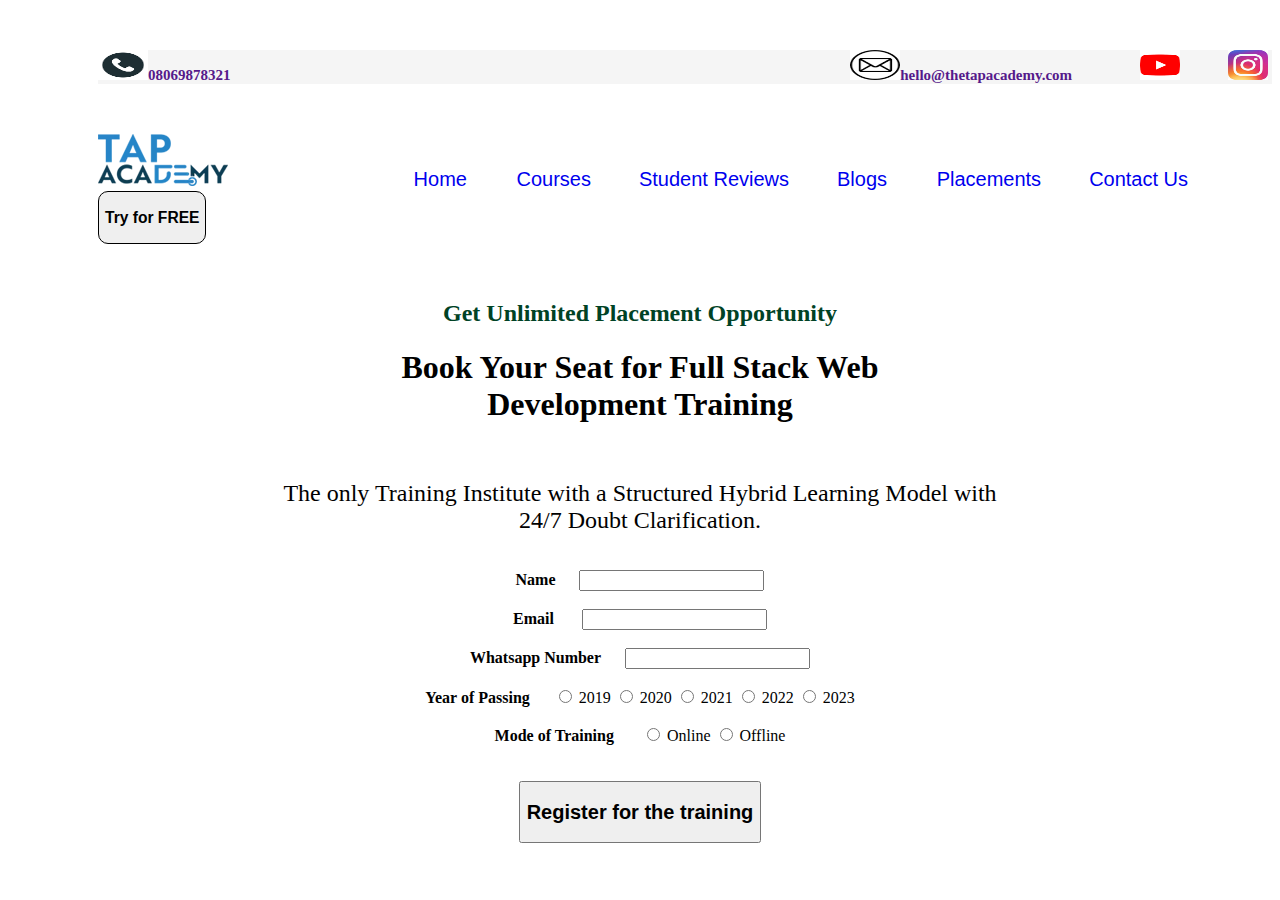
<file: form22.html>
<!DOCTYPE html>
<html lang="en">
<head>
    <meta charset="UTF-8">
    <meta name="viewport" content="width=device-width, initial-scale=1.0">
    <title>Document</title>
    <link rel="stylesheet" href="finalproject.css" type="text/css">
</head>
<body >
    <div class="container">

        <a href="">
            <img src="download.png" alt="" height="30px" width="50px">08069878321
        </a>

        &nbsp;&nbsp;&nbsp;&nbsp;&nbsp;&nbsp;&nbsp;&nbsp;&nbsp;&nbsp;&nbsp;&nbsp;&nbsp;&nbsp;&nbsp;&nbsp;&nbsp;&nbsp;&nbsp;&nbsp;&nbsp;&nbsp;&nbsp;&nbsp;&nbsp;&nbsp;&nbsp;&nbsp;&nbsp;&nbsp;&nbsp;&nbsp;&nbsp;&nbsp;&nbsp;&nbsp;&nbsp;&nbsp;&nbsp;&nbsp;&nbsp;&nbsp;&nbsp;&nbsp;&nbsp;&nbsp;&nbsp;&nbsp;&nbsp;&nbsp;&nbsp;&nbsp;&nbsp;&nbsp;&nbsp;&nbsp;&nbsp;&nbsp;&nbsp;&nbsp;&nbsp;&nbsp;&nbsp;&nbsp;&nbsp;&nbsp;&nbsp;&nbsp;&nbsp;&nbsp;&nbsp;&nbsp;&nbsp;&nbsp;&nbsp;&nbsp;&nbsp;&nbsp;&nbsp;&nbsp;&nbsp;&nbsp;&nbsp;&nbsp;&nbsp;&nbsp;&nbsp;&nbsp;&nbsp;&nbsp;
        &nbsp;&nbsp;&nbsp;&nbsp;&nbsp;&nbsp;&nbsp;&nbsp;&nbsp;&nbsp;&nbsp;&nbsp;&nbsp;&nbsp;&nbsp;&nbsp;&nbsp;&nbsp;&nbsp;&nbsp;
        &nbsp;&nbsp;&nbsp;&nbsp;&nbsp;&nbsp;&nbsp;&nbsp;&nbsp;&nbsp;&nbsp;&nbsp;&nbsp;&nbsp;&nbsp;&nbsp;&nbsp;&nbsp;&nbsp;&nbsp;
        &nbsp;&nbsp;&nbsp;&nbsp;&nbsp;&nbsp;&nbsp;&nbsp;&nbsp;&nbsp;&nbsp;&nbsp;&nbsp;&nbsp;&nbsp;&nbsp;&nbsp;&nbsp;&nbsp;&nbsp;
        <a href="">
            <img src="download (2).png" alt="" height="30px" width="50px">hello@thetapacademy.com
        </a>
        &nbsp;&nbsp;&nbsp;&nbsp;&nbsp;&nbsp;&nbsp;&nbsp;&nbsp;&nbsp;&nbsp;&nbsp;&nbsp;&nbsp;&nbsp;

        <a href="https://www.youtube.com/tapacademy">
            <img src="download (3).png" alt="" height="30px" width="40px">
        </a>
        &nbsp;&nbsp;&nbsp;&nbsp;&nbsp;&nbsp;&nbsp;&nbsp;&nbsp;&nbsp;

        <a href="https://www.instagram.com/tapacademy_online/">
            <img src="instagram.jpeg" alt="" height="30px" width="40px">
        </a>
    </div>

    <div class="one">
        <a href="index.html">
            <img src="footer-taplogo.png.webp" alt="">
        </a>
        &nbsp;&nbsp; &nbsp;&nbsp;&nbsp;&nbsp;&nbsp;&nbsp;&nbsp; &nbsp;&nbsp;&nbsp;&nbsp;&nbsp;
        &nbsp;&nbsp;&nbsp;&nbsp;&nbsp;&nbsp;&nbsp; &nbsp;&nbsp;&nbsp;&nbsp;&nbsp;&nbsp;&nbsp; &nbsp;&nbsp;&nbsp;&nbsp;&nbsp;
        &nbsp;&nbsp;&nbsp;&nbsp;&nbsp;
        <a href="index.html">

            Home

        </a>
        &nbsp;&nbsp; &nbsp;&nbsp;&nbsp;&nbsp;&nbsp;&nbsp;&nbsp;
        <a href="course.html">Courses</a>
        &nbsp;&nbsp; &nbsp;&nbsp;&nbsp;&nbsp;&nbsp;&nbsp;&nbsp;
        <a href="student.html"> Student Reviews</a>
        &nbsp;&nbsp; &nbsp;&nbsp;&nbsp;&nbsp;&nbsp;&nbsp;&nbsp;
        <a href="blog.html"> Blogs </a>
         &nbsp;&nbsp; &nbsp;&nbsp;&nbsp;&nbsp;&nbsp;&nbsp;&nbsp;
        <a href="placement.html">Placements</a>
        &nbsp;&nbsp; &nbsp;&nbsp;&nbsp;&nbsp;&nbsp;&nbsp;&nbsp;
        <a href="contactus.html">Contact Us</a>
        &nbsp;&nbsp; &nbsp;&nbsp;&nbsp;&nbsp;&nbsp;&nbsp;&nbsp;
        <a href="tryfor.html">
         <button><h3>Try for FREE</h3></button></a>
    </div><br><br>
  
    <form action="thankyou.png" >
        <center>  <font color="004225" ><h2>Get Unlimited Placement Opportunity</h2></font>
        <h1>
            Book Your Seat for Full Stack Web <br>Development Training</h1><br><br>
            <font face="Poppins" , Sans-serif size="5px">The only Training Institute with a Structured Hybrid Learning Model with <br>24/7 Doubt Clarification. </font><br><br><br>
            <label for=""><b>Name</b></label>&nbsp;&nbsp;&nbsp;&nbsp;&nbsp;
            <input type="text" required  patter="[a-zA-Z]{3,8}"><br><br>
            <label for=""><b>Email </b></label>&nbsp;&nbsp;&nbsp;&nbsp;&nbsp;
            <input type="email" required  patter="[a-z0-9._%+\-]+@[a-z0-9.\-]+\.[a-z]{2,}$"><br><br>
            <label for=""><b>Whatsapp Number</b></label>&nbsp;&nbsp;&nbsp;&nbsp;&nbsp;
            <input type="number" required  patter="[6-9]{1}[0-9]{9}"><br><br>
            
         <label for=""><b>Year of Passing</b></label>&nbsp;&nbsp;&nbsp;&nbsp;&nbsp;

         <input type="radio" id="html" name="hi">
         <label for="">2019</label>
         <input type="radio" id="css" name="hi" >
         <label for="">2020</label>
         <input type="radio" id="java" name="hi">
         <label for="">2021</label>
         <input type="radio" id="sql" name="hi" >
         <label for="">2022</label>
         <input type="radio" id="sql" name="hi">
         <label for="">2023</label><br><br>
         <label for=""><b>Mode of Training </b></label>&nbsp;&nbsp;&nbsp;&nbsp;&nbsp;
         <input type="radio" id="html" name="hello" >
         <label for="">Online</label>
         <input type="radio" id="css" name="hello">
         <label for="">Offline</label><br><br><br>
         <button><h2>Register for the training</h2></button>
    </center>


      </form>
    
</body>
</html>
</file>
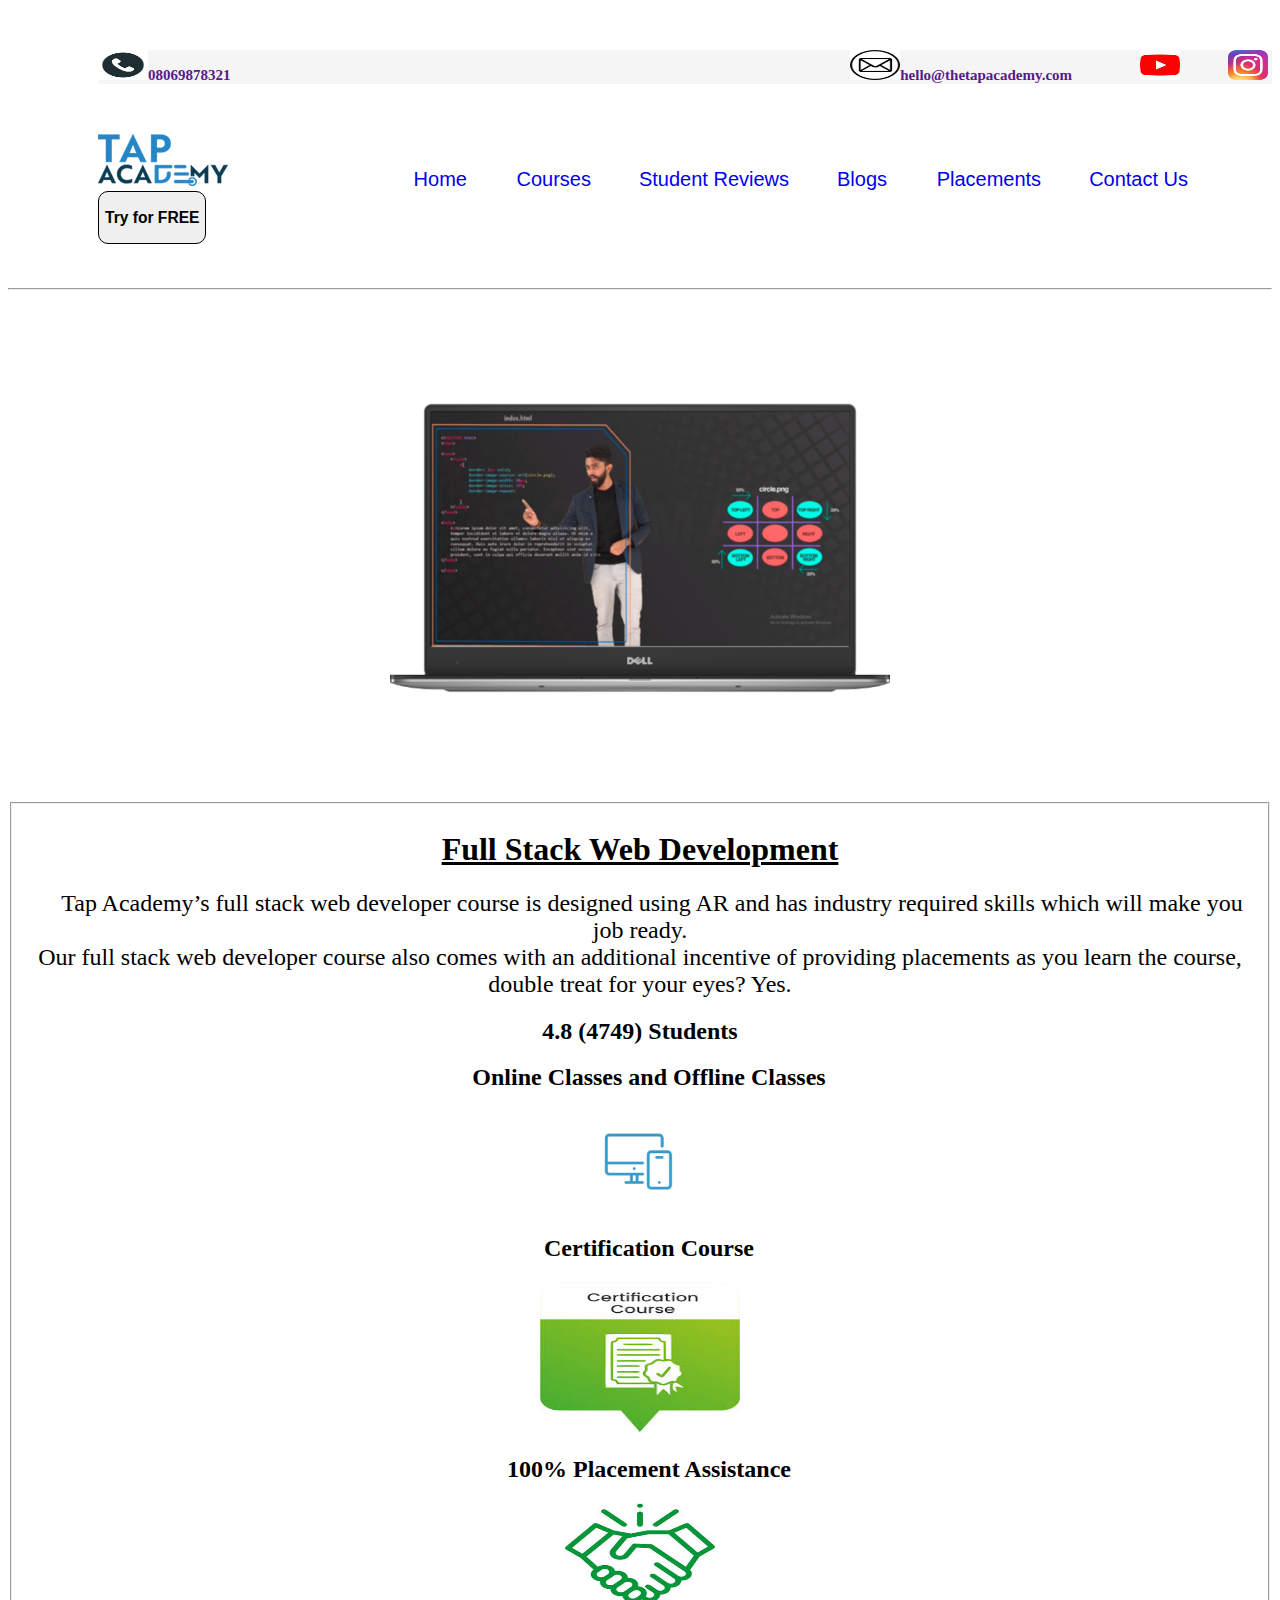
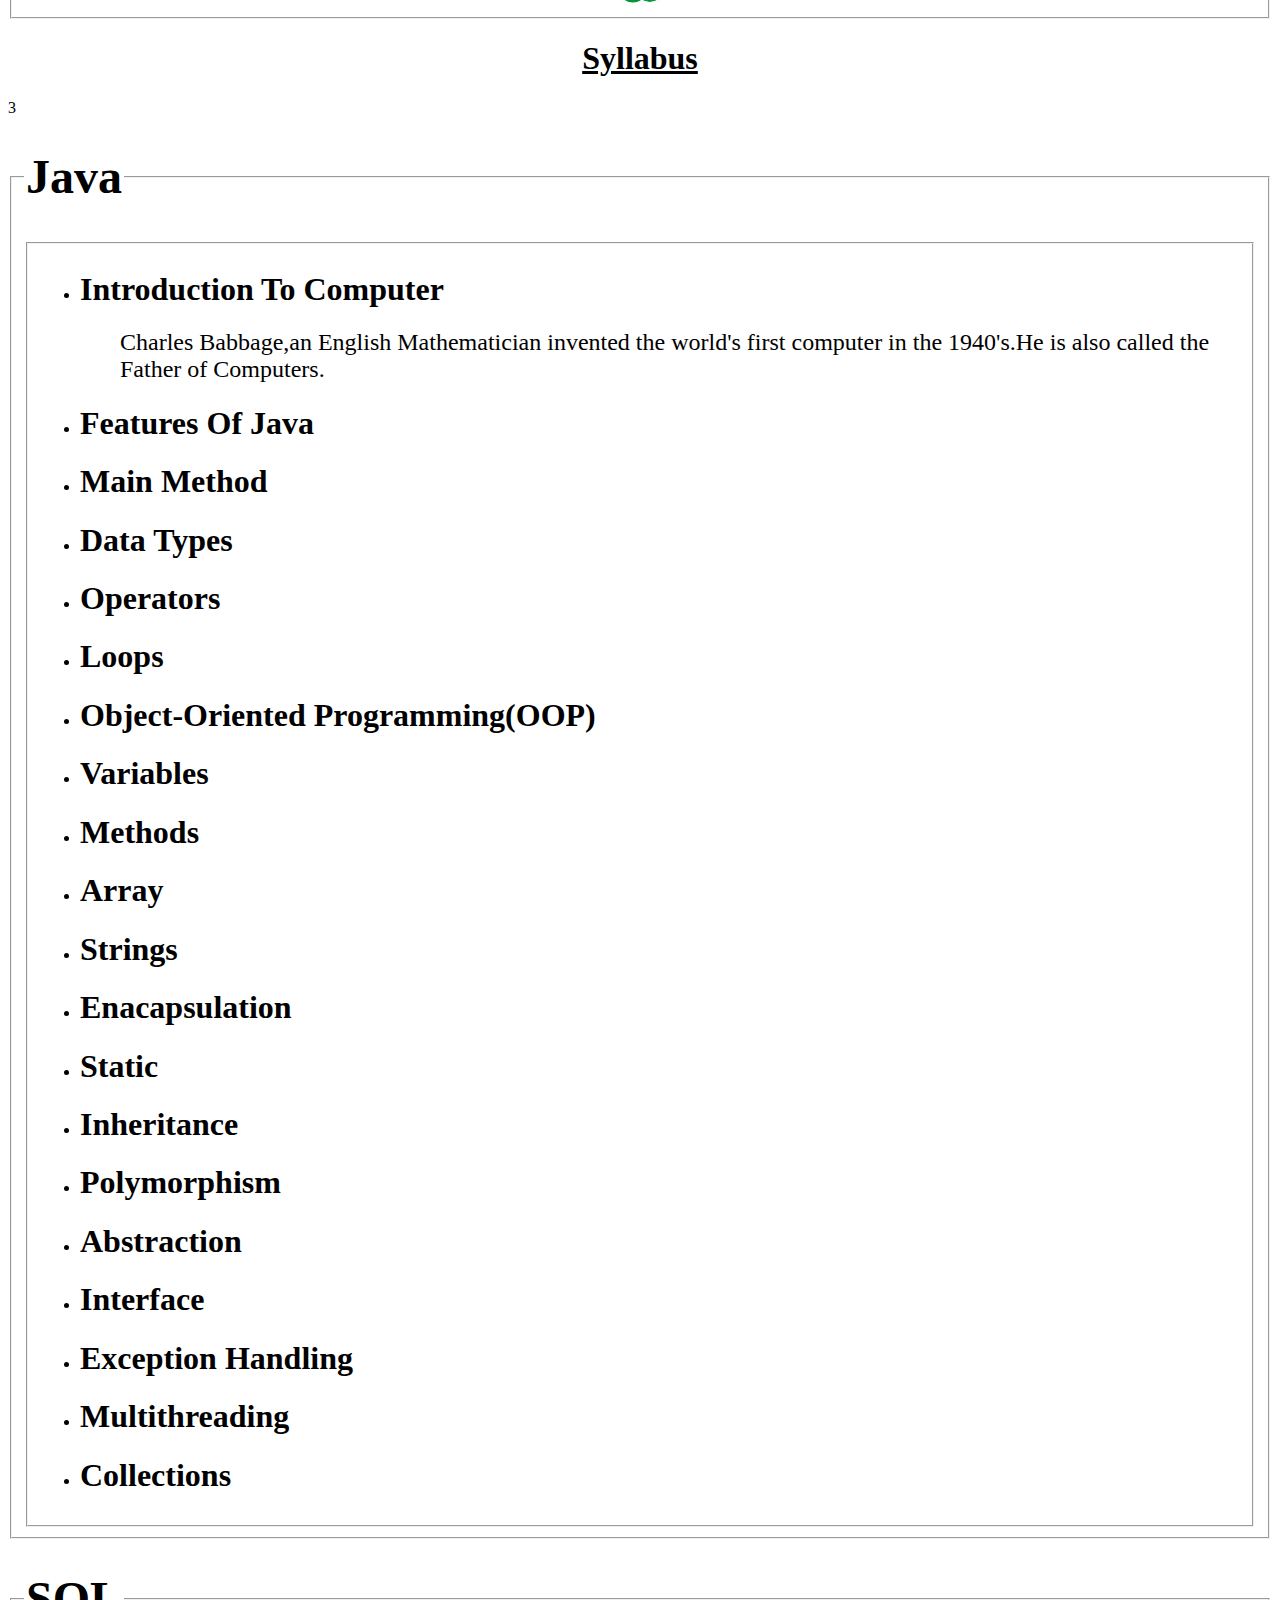
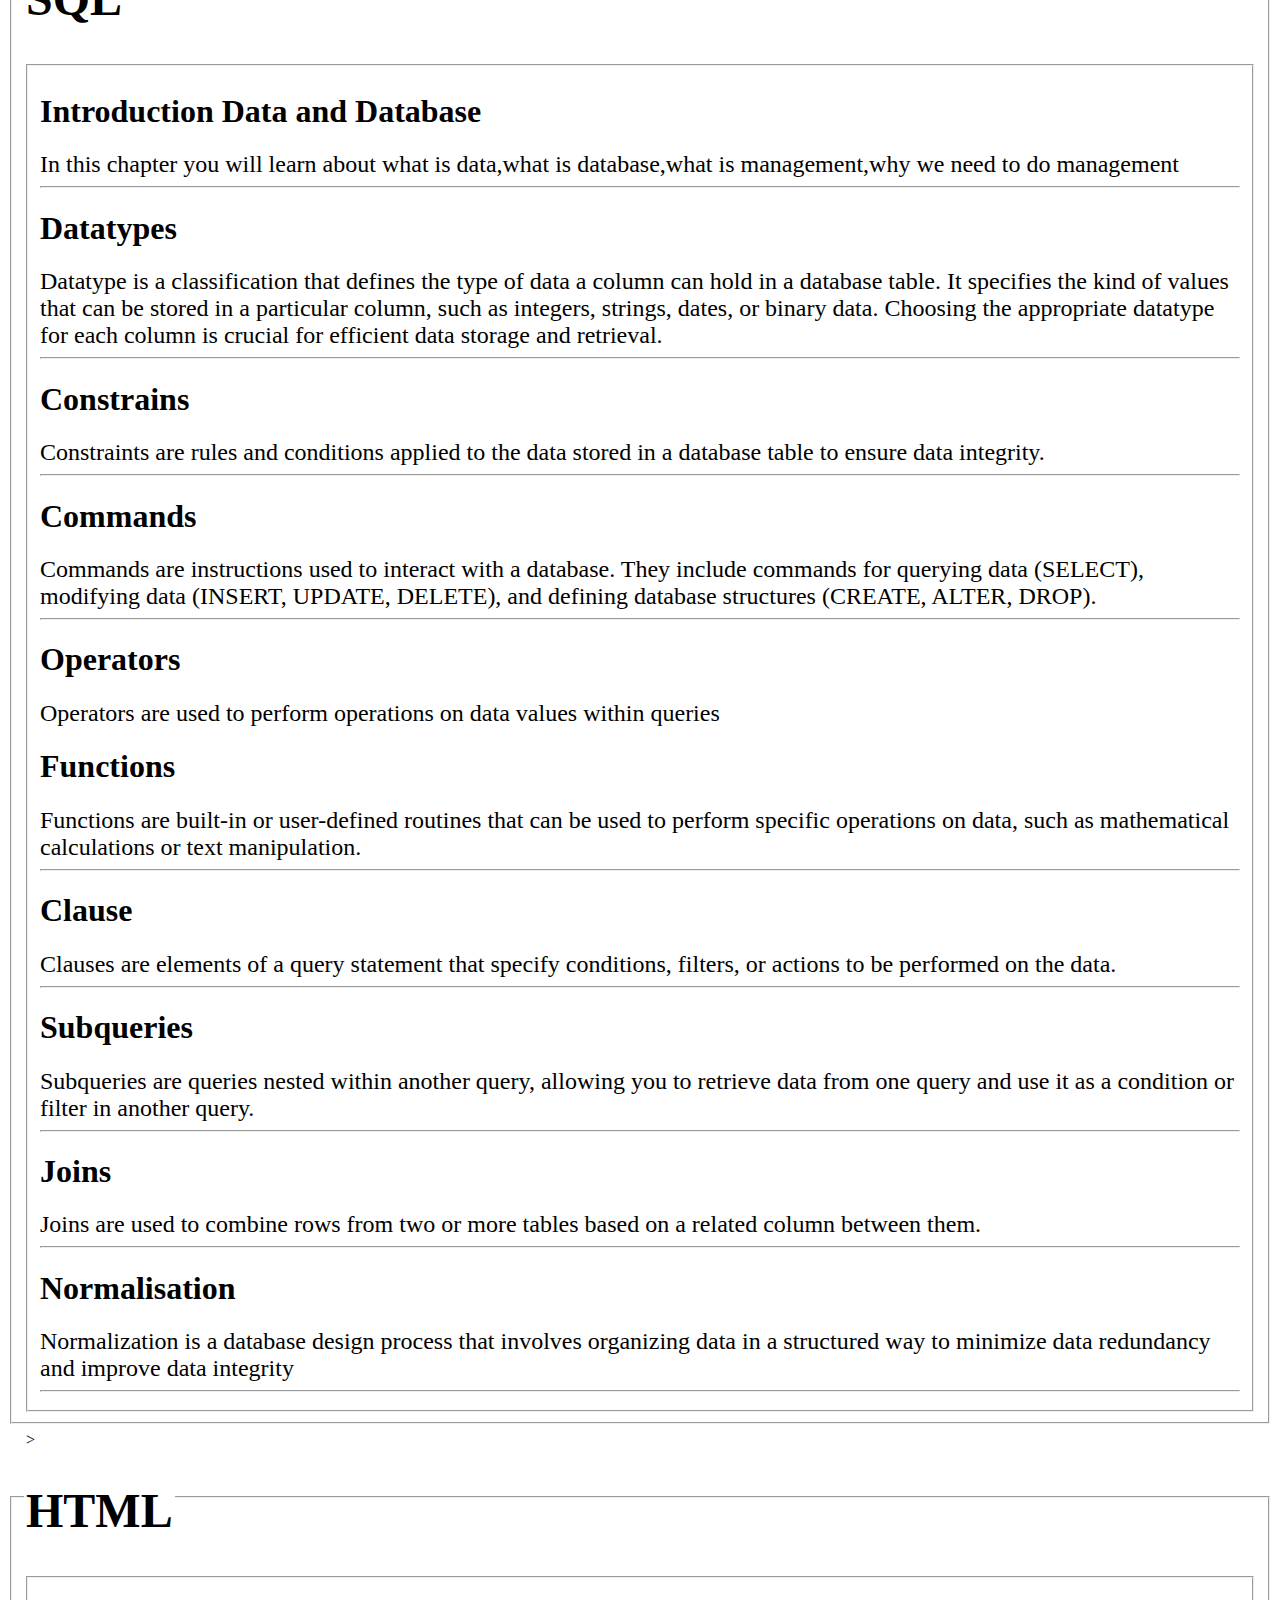
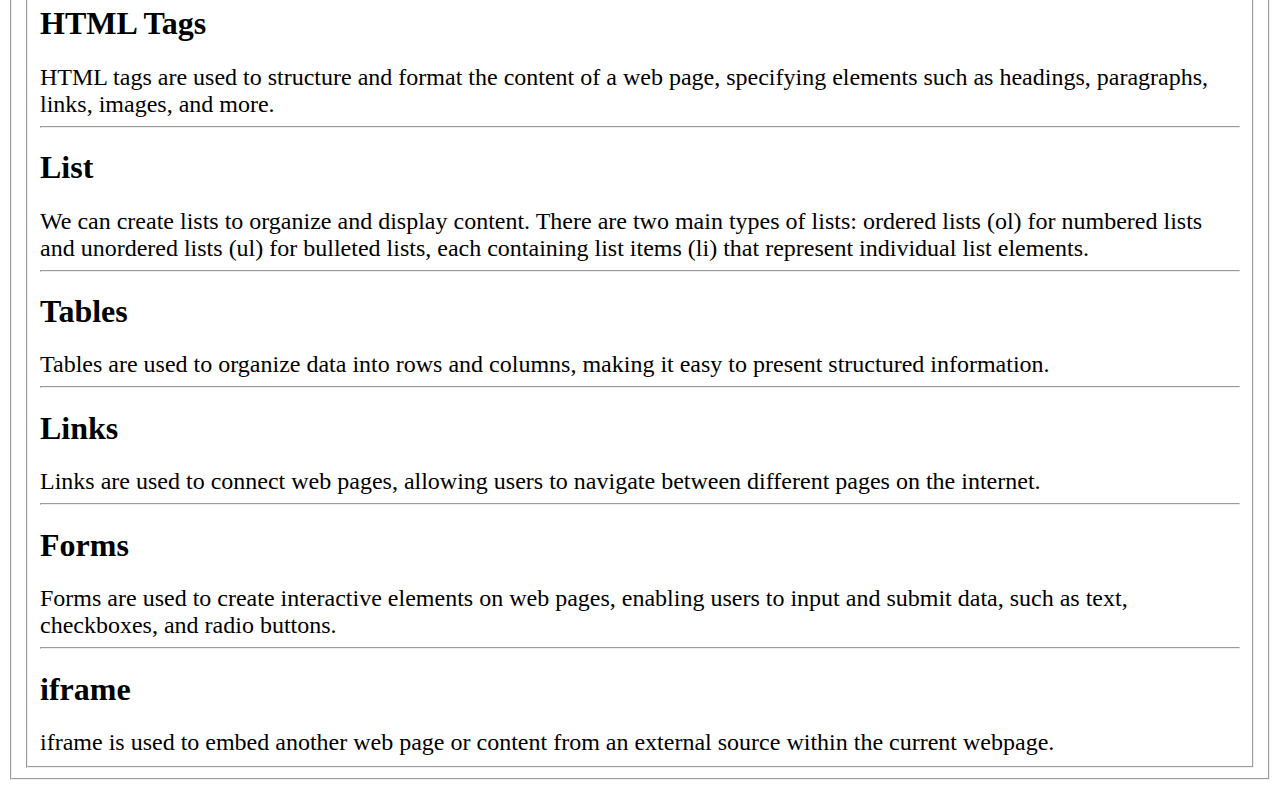
<file: fullstack.html>
<!DOCTYPE html>
<html lang="en">

<head>

    <title>Full Stack Development</title>
    <link rel="stylesheet" href="finalproject.css" type="text/css">
</head>

<body>
    <div class="container">

        <a href="">
            <img src="download.png" alt="" height="30px" width="50px">08069878321
        </a>

        &nbsp;&nbsp;&nbsp;&nbsp;&nbsp;&nbsp;&nbsp;&nbsp;&nbsp;&nbsp;&nbsp;&nbsp;&nbsp;&nbsp;&nbsp;&nbsp;&nbsp;&nbsp;&nbsp;&nbsp;&nbsp;&nbsp;&nbsp;&nbsp;&nbsp;&nbsp;&nbsp;&nbsp;&nbsp;&nbsp;&nbsp;&nbsp;&nbsp;&nbsp;&nbsp;&nbsp;&nbsp;&nbsp;&nbsp;&nbsp;&nbsp;&nbsp;&nbsp;&nbsp;&nbsp;&nbsp;&nbsp;&nbsp;&nbsp;&nbsp;&nbsp;&nbsp;&nbsp;&nbsp;&nbsp;&nbsp;&nbsp;&nbsp;&nbsp;&nbsp;&nbsp;&nbsp;&nbsp;&nbsp;&nbsp;&nbsp;&nbsp;&nbsp;&nbsp;&nbsp;&nbsp;&nbsp;&nbsp;&nbsp;&nbsp;&nbsp;&nbsp;&nbsp;&nbsp;&nbsp;&nbsp;&nbsp;&nbsp;&nbsp;&nbsp;&nbsp;&nbsp;&nbsp;&nbsp;&nbsp;
        &nbsp;&nbsp;&nbsp;&nbsp;&nbsp;&nbsp;&nbsp;&nbsp;&nbsp;&nbsp;&nbsp;&nbsp;&nbsp;&nbsp;&nbsp;&nbsp;&nbsp;&nbsp;&nbsp;&nbsp;
        &nbsp;&nbsp;&nbsp;&nbsp;&nbsp;&nbsp;&nbsp;&nbsp;&nbsp;&nbsp;&nbsp;&nbsp;&nbsp;&nbsp;&nbsp;&nbsp;&nbsp;&nbsp;&nbsp;&nbsp;
        &nbsp;&nbsp;&nbsp;&nbsp;&nbsp;&nbsp;&nbsp;&nbsp;&nbsp;&nbsp;&nbsp;&nbsp;&nbsp;&nbsp;&nbsp;&nbsp;&nbsp;&nbsp;&nbsp;&nbsp;
        <a href="">
            <img src="download (2).png" alt="" height="30px" width="50px">hello@thetapacademy.com
        </a>
        &nbsp;&nbsp;&nbsp;&nbsp;&nbsp;&nbsp;&nbsp;&nbsp;&nbsp;&nbsp;&nbsp;&nbsp;&nbsp;&nbsp;&nbsp;

        <a href="https://www.youtube.com/tapacademy">
            <img src="download (3).png" alt="" height="30px" width="40px">
        </a>
        &nbsp;&nbsp;&nbsp;&nbsp;&nbsp;&nbsp;&nbsp;&nbsp;&nbsp;&nbsp;

        <a href="https://www.instagram.com/tapacademy_online/">
            <img src="instagram.jpeg" alt="" height="30px" width="40px">
        </a>
    </div>

    <div class="one">
        <a href="index.html">
            <img src="footer-taplogo.png.webp" alt="">
        </a>
        &nbsp;&nbsp; &nbsp;&nbsp;&nbsp;&nbsp;&nbsp;&nbsp;&nbsp; &nbsp;&nbsp;&nbsp;&nbsp;&nbsp;
        &nbsp;&nbsp;&nbsp;&nbsp;&nbsp;&nbsp;&nbsp; &nbsp;&nbsp;&nbsp;&nbsp;&nbsp;&nbsp;&nbsp; &nbsp;&nbsp;&nbsp;&nbsp;&nbsp;
        &nbsp;&nbsp;&nbsp;&nbsp;&nbsp;
        <a href="index.html">

            Home

        </a>
        &nbsp;&nbsp; &nbsp;&nbsp;&nbsp;&nbsp;&nbsp;&nbsp;&nbsp;
        <a href="course.html">Courses</a>
        &nbsp;&nbsp; &nbsp;&nbsp;&nbsp;&nbsp;&nbsp;&nbsp;&nbsp;
        <a href="student.html"> Student Reviews</a>
        &nbsp;&nbsp; &nbsp;&nbsp;&nbsp;&nbsp;&nbsp;&nbsp;&nbsp;
        <a href="blog.html"> Blogs </a>
         &nbsp;&nbsp; &nbsp;&nbsp;&nbsp;&nbsp;&nbsp;&nbsp;&nbsp;
        <a href="placement.html">Placements</a>
        &nbsp;&nbsp; &nbsp;&nbsp;&nbsp;&nbsp;&nbsp;&nbsp;&nbsp;
        <a href="contactus.html">Contact Us</a>
        &nbsp;&nbsp; &nbsp;&nbsp;&nbsp;&nbsp;&nbsp;&nbsp;&nbsp;
        <a href="tryfor.html">
         <button><h3>Try for FREE</h3></button></a>
    </div><br><br>
    <hr>
    <center> <img src="stack.png" alt=""></center>
    <fieldset>
        <center>
            <h1><u>Full Stack Web Development</u></h1>
            <font face="Poppins" , Sans-serif size="5px">&nbsp;&nbsp;&nbsp;&nbsp;Tap Academy’s full stack web developer
                course is designed using AR and has industry required skills which will make you job ready.<br> Our full
                stack web developer course also comes with an additional incentive of providing placements as you learn
                the course, <br>double treat for your eyes? Yes. </font>
            <p>
            <h2>4.8 (4749) Students</h2>
            </p>
            <p>
            <h2>&nbsp;&nbsp;&nbsp;Online Classes and Offline Classes</h2>
            </p>
            <img src="online.png" alt="" height="100px" width="150px">
            <p>
            <h2>&nbsp;&nbsp;&nbsp;Certification Course</h2>
            </p>
            <img src="certificate.jpeg" alt="" height="150px" width="200px">
            <p>
            <h2>&nbsp;&nbsp;&nbsp;100% Placement Assistance</h2>
            </p>
            <img src="placement ass.jpeg" alt="" height="100px" width="150px">
        </center>
    </fieldset>
    <center>
        <h1><u>Syllabus</u></h1>
    </center>3
    <fieldset>
        <legend>
            <font size="5px">
                <h1>Java</h1>
            </font>
        </legend>
        <div class="intro">
        <fieldset>
            <ul>
                <dl>
                    <li>
                        <h1>Introduction To Computer</h1>
                    </li>
                    <dd>
                        <font face="Poppins" , Sans-serif size="5px">Charles Babbage,an English Mathematician invented
                            the world's first computer in the 1940's.He is also called the Father of Computers.</font>
                    </dd>
                </dl>
                <li>
                    <h1>Features Of Java</h1>
                </li>
                <li>
                    <h1>Main Method</h1>
                </li>
                <li>
                    <h1>Data Types</h1>
                </li>
                <li>
                    <h1>Operators</h1>
                </li>
                <li>
                    <h1>Loops</h1>
                </li>
                <li>
                    <h1>Object-Oriented Programming(OOP)</h1>
                </li>
                <li>
                    <h1>Variables</h1>
                </li>
                <li>
                    <h1>Methods</h1>
                </li>
                <li>
                    <h1>Array</h1>
                </li>
                <li>
                    <h1>Strings</h1>
                </li>
                <li>
                    <h1>Enacapsulation</h1>
                </li>
                <li>
                    <h1>Static</h1>
                </li>
                <li>
                    <h1>Inheritance</h1>
                </li>
                <li>
                    <h1>Polymorphism</h1>
                </li>
                <li>
                    <h1>Abstraction</h1>
                </li>
                <li>
                    <h1>Interface</h1>
                </li>
                <li>
                    <h1>Exception Handling</h1>
                </li>
                <li>
                    <h1>Multithreading</h1>
                </li>
                <li>
                    <h1>Collections</h1>
                </li>
            </ul>
        </fieldset>
    </fieldset>
    </div>
    <fieldset>
        <legend>
            <font size="5px">
                <h1>SQL</h1>
            </font>
        </legend>
        <fieldset>
            <h1>Introduction Data and Database</h1>
            <font face="Poppins" , Sans-serif size="5px">In this chapter you will learn about what is data,what is
                database,what is management,why we need to do management </font>
            <hr>
            <h1>Datatypes</h1>
            <font face="Poppins" , Sans-serif size="5px"> Datatype is a classification that defines the type of data a
                column can hold in a database table. It specifies the kind of values that can be stored in a particular
                column, such as integers, strings, dates, or binary data. Choosing the appropriate datatype for each
                column is crucial for efficient data storage and retrieval.</font>
            <hr>
            <h1>Constrains</h1>
            <font face="Poppins" , Sans-serif size="5px"> Constraints are rules and conditions applied to the data
                stored in a database table to ensure data integrity. </font>
            <hr>
            <h1>Commands</h1>
            <font face="Poppins" , Sans-serif size="5px">Commands are instructions used to interact with a database.
                They include commands for querying data (SELECT), modifying data (INSERT, UPDATE, DELETE), and defining
                database structures (CREATE, ALTER, DROP).</font>
            <hr>
            <h1>Operators</h1>
            <font face="Poppins" , Sans-serif size="5px">Operators are used to perform operations on data values within
                queries</font>
            <h1>Functions</h1>
            <font face="Poppins" , Sans-serif size="5px">Functions are built-in or user-defined routines that can be
                used to perform specific operations on data, such as mathematical calculations or text manipulation.
            </font>
            <hr>
            <h1>Clause</h1>
            <font face="Poppins" , Sans-serif size="5px">Clauses are elements of a query statement that specify
                conditions, filters, or actions to be performed on the data. </font>
            <hr>
            <h1>Subqueries</h1>
            <font face="Poppins" , Sans-serif size="5px">Subqueries are queries nested within another query, allowing
                you to retrieve data from one query and use it as a condition or filter in another query. </font>
            <hr>
            <h1>Joins</h1>
            <font face="Poppins" , Sans-serif size="5px">Joins are used to combine rows from two or more tables based on
                a related column between them.</font>
            <hr>
            <h1>Normalisation</h1>
            <font face="Poppins" , Sans-serif size="5px">Normalization is a database design process that involves
                organizing data in a structured way to minimize data redundancy and improve data integrity</font>
            <hr>


        </fieldset>
    </fieldset>
    <fieldset>
        <legend>><font size="5px">
                <h1>HTML</h1>
            </font>
        </legend>
        <fieldset>
            <h1>HTML Tags</h1>
            <font face="Poppins" , Sans-serif size="5px">HTML tags are used to structure and format the content of a web
                page, specifying elements such as headings, paragraphs, links, images, and more.</font>
            <hr>
            <h1>List</h1>
            <font face="Poppins" , Sans-serif size="5px">We can create lists to organize and display content. There are
                two main types of lists: ordered lists (ol) for numbered lists and unordered lists (ul) for bulleted
                lists, each containing list items (li) that represent individual list elements.</font>
            <hr>
            <h1>Tables</h1>
            <font face="Poppins" , Sans-serif size="5px">Tables are used to organize data into rows and columns, making
                it easy to present structured information.</font>
            <hr>
            <h1>Links</h1>
            <font face="Poppins" , Sans-serif size="5px"> Links are used to connect web pages, allowing users to
                navigate between different pages on the internet.</font>
            <hr>
            <h1>Forms</h1>
            <font face="Poppins" , Sans-serif size="5px">Forms are used to create interactive elements on web pages,
                enabling users to input and submit data, such as text, checkboxes, and radio buttons.</font>
            <hr>
            <h1>iframe</h1>
            <font face="Poppins" , Sans-serif size="5px">iframe is used to embed another web page or content from an
                external source within the current webpage.</font>
        </fieldset>
    </fieldset>


</body>

</html>
</file>
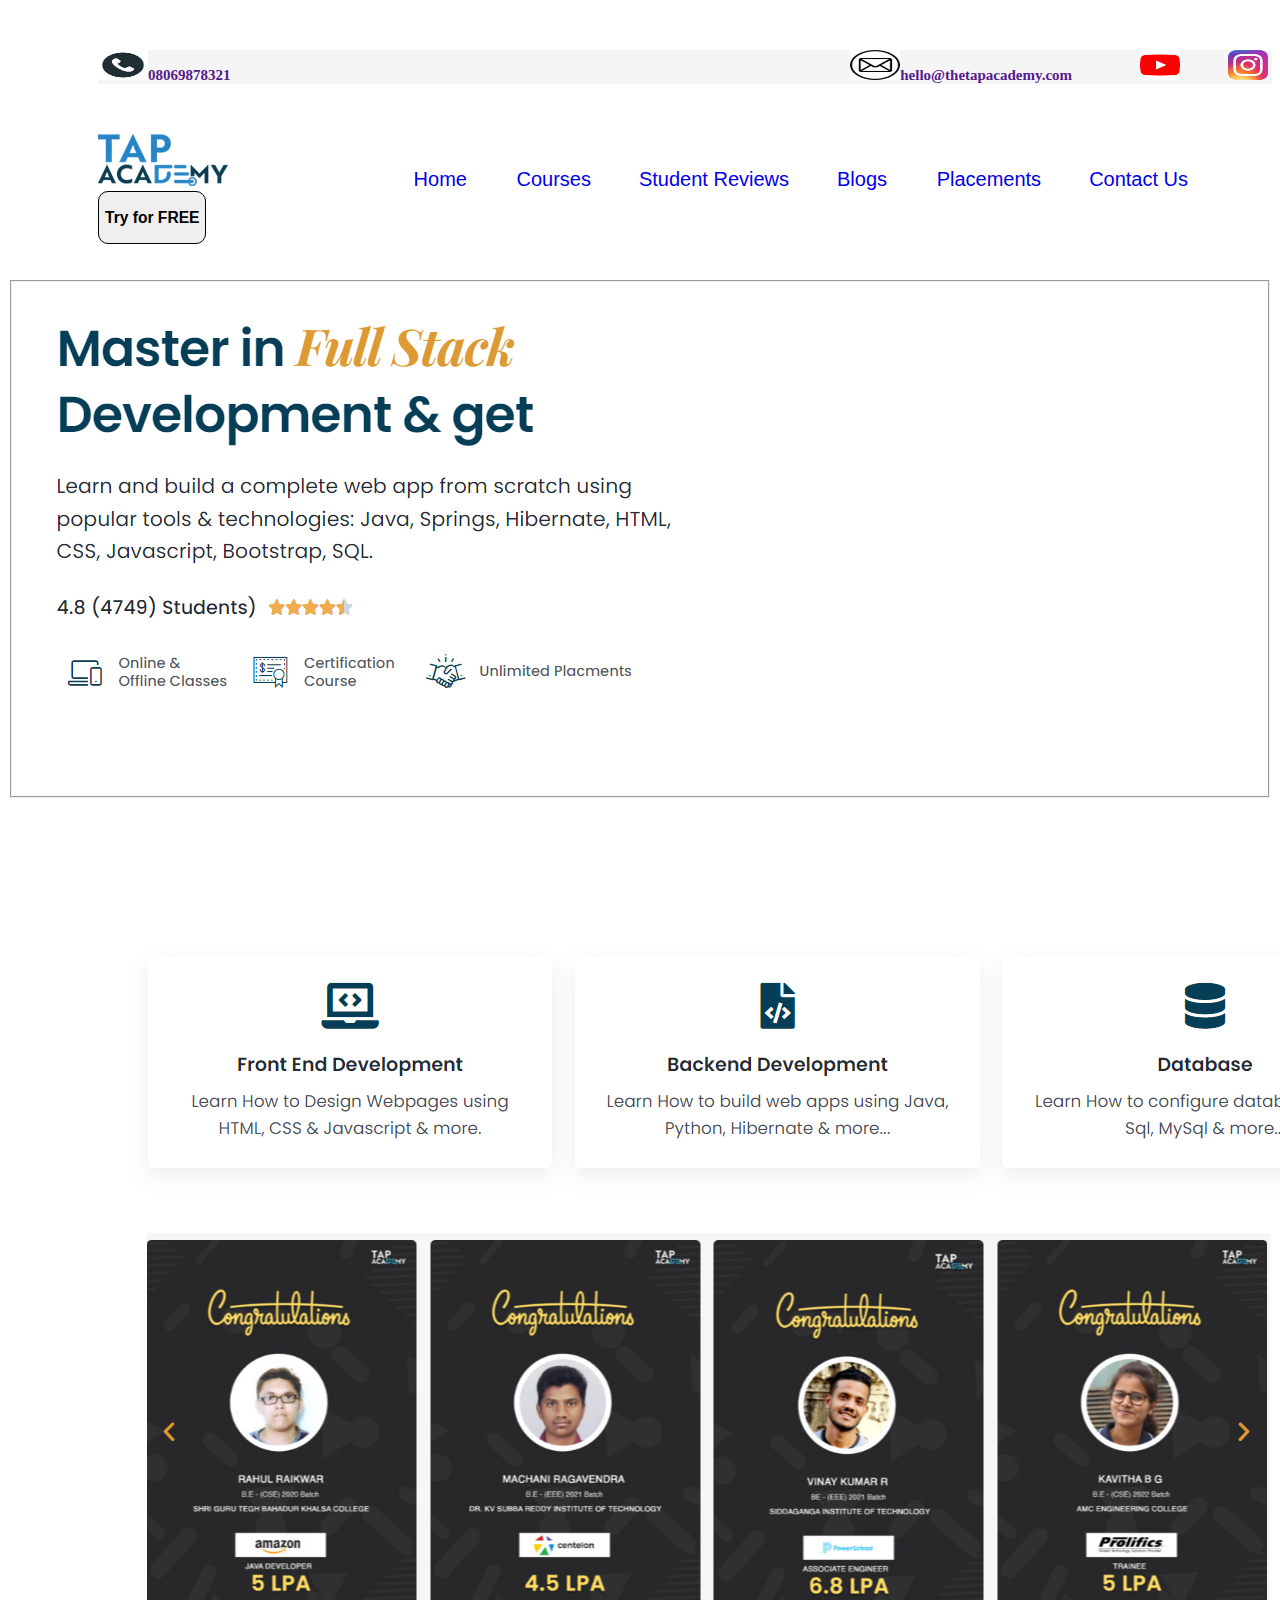
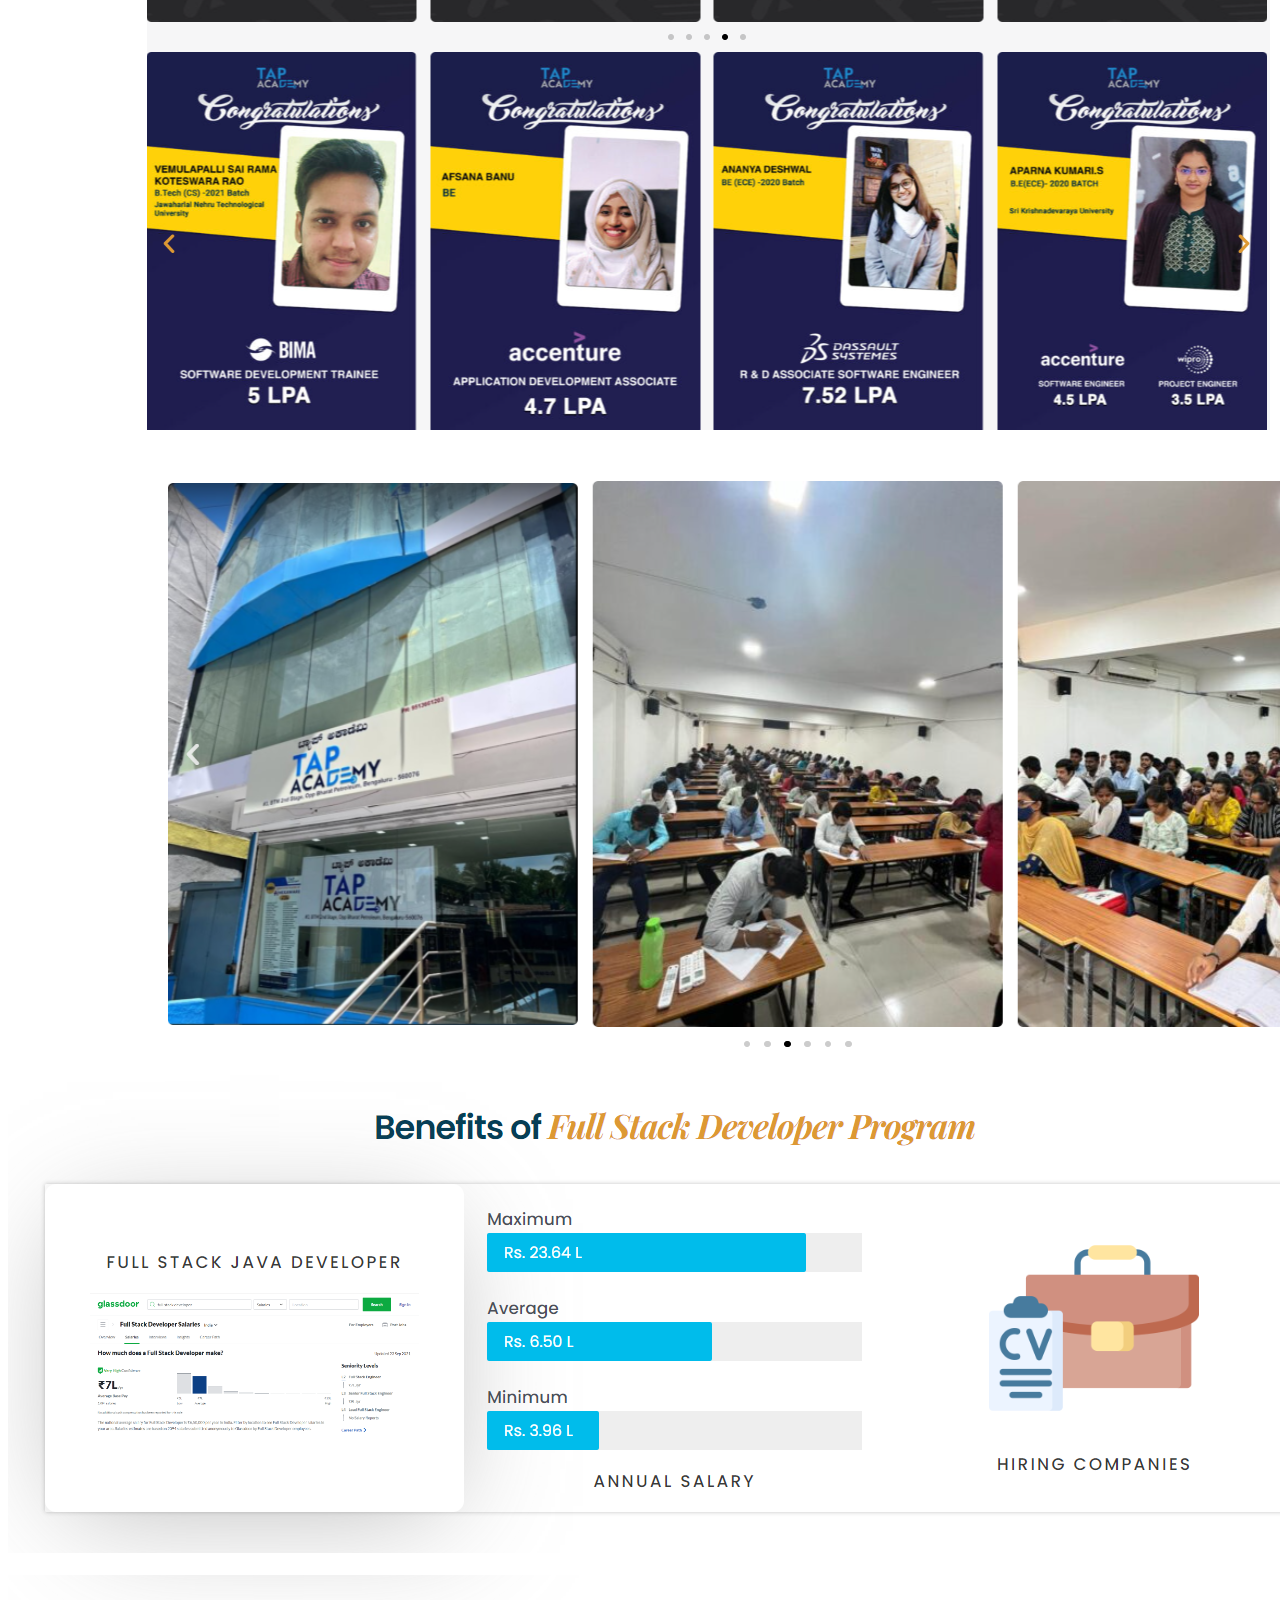
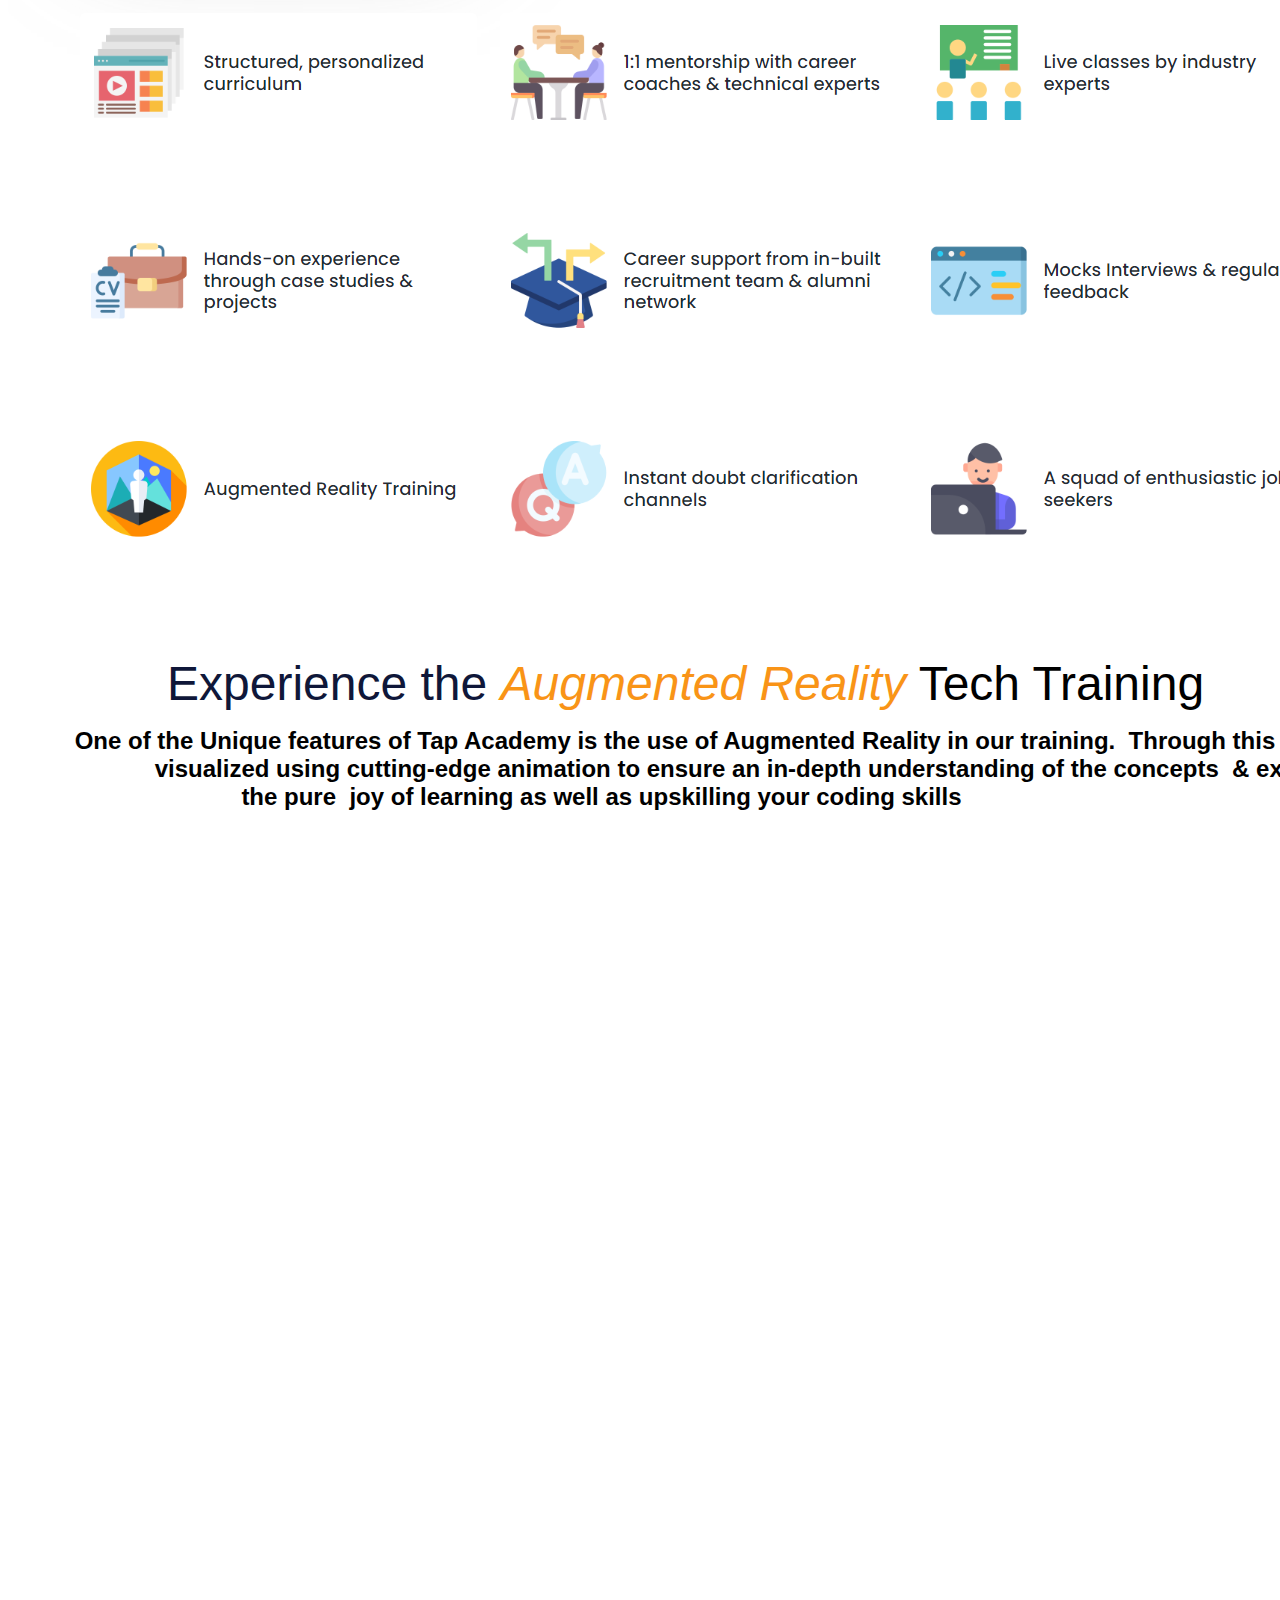
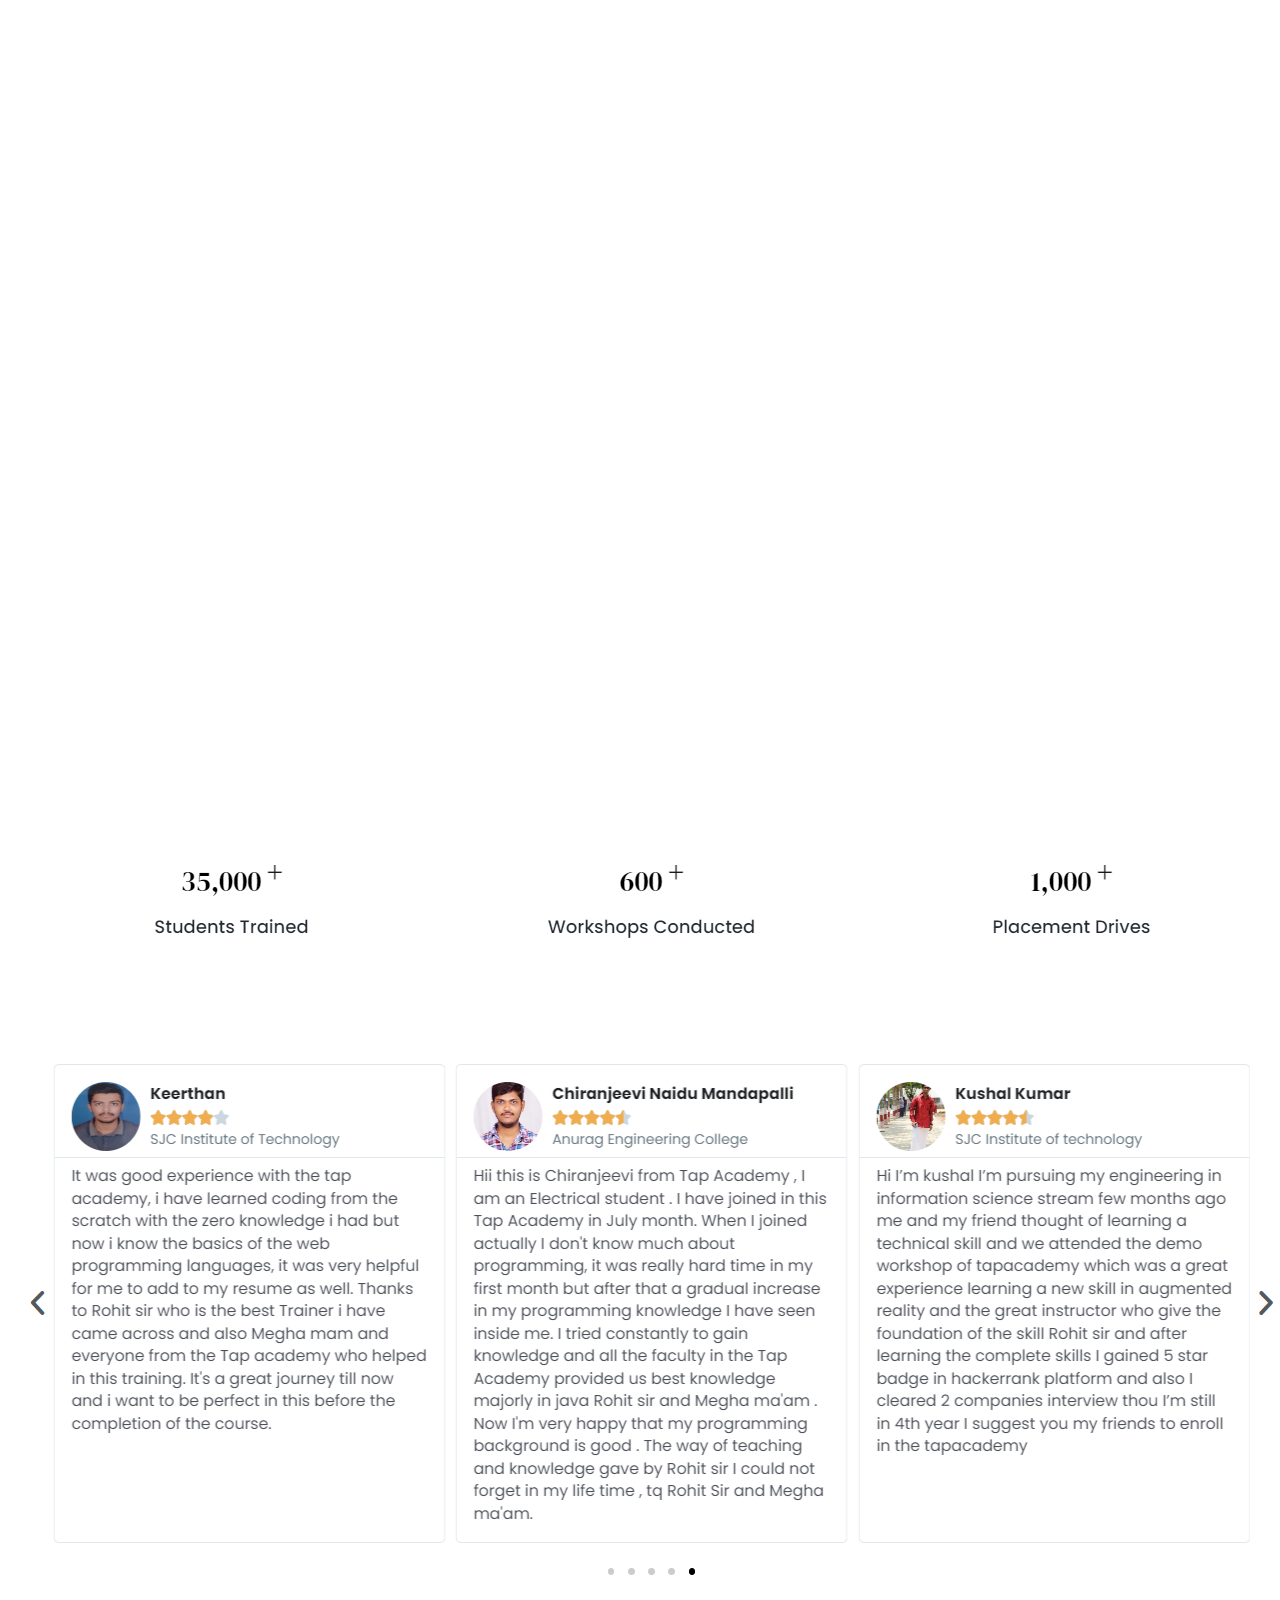
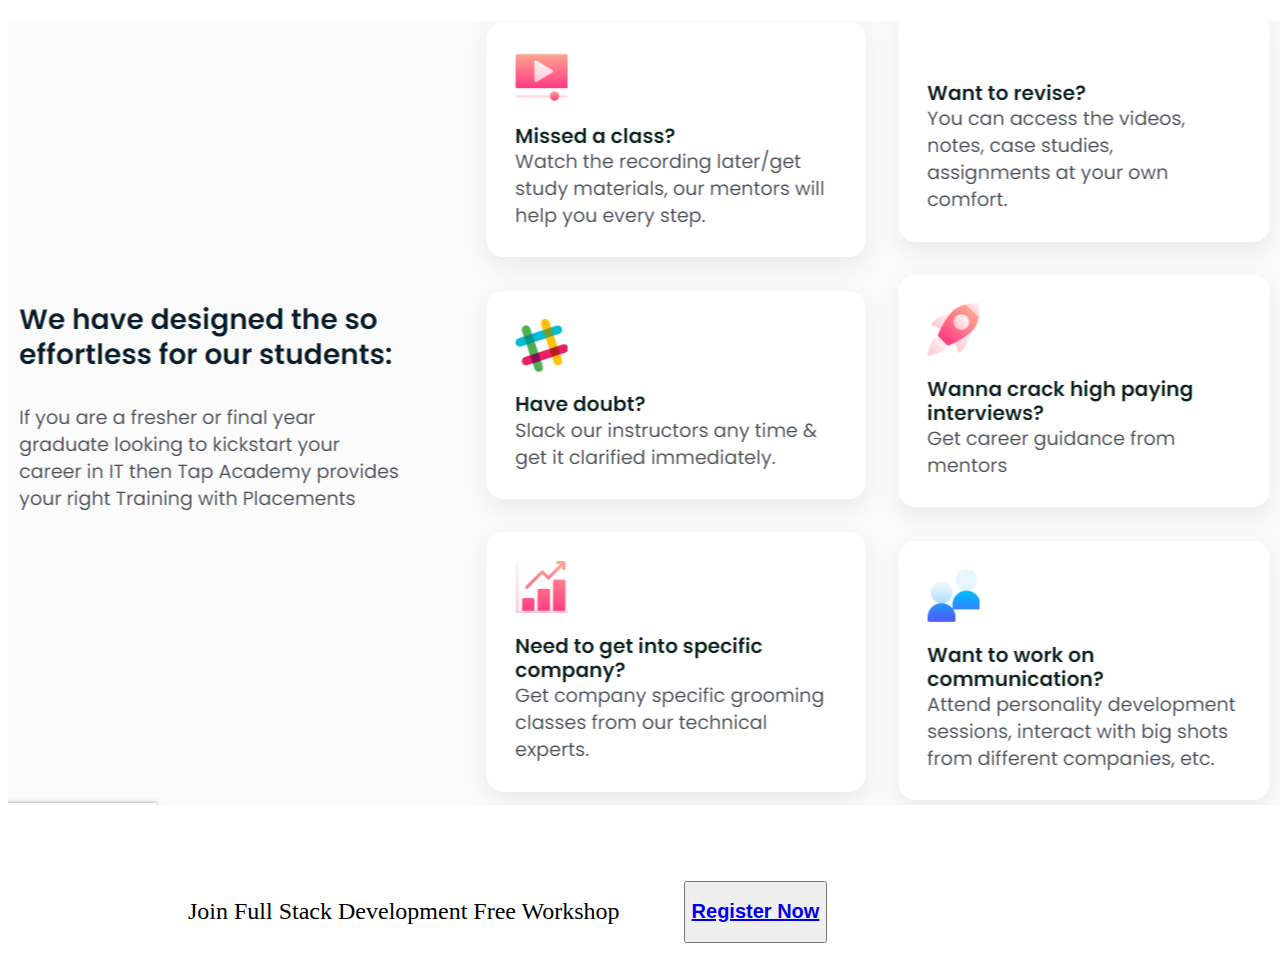
<file: reserve.html>
<!DOCTYPE html>
<html lang="en">
<head>
    <meta charset="UTF-8">
    <meta name="viewport" content="width=device-width, initial-scale=1.0">
    <title>Document</title>
    <link rel="stylesheet" href="finalproject.css" type="text/css">
</head>
<body>
    <div class="container">

        <a href="">
            <img src="download.png" alt="" height="30px" width="50px">08069878321
        </a>

        &nbsp;&nbsp;&nbsp;&nbsp;&nbsp;&nbsp;&nbsp;&nbsp;&nbsp;&nbsp;&nbsp;&nbsp;&nbsp;&nbsp;&nbsp;&nbsp;&nbsp;&nbsp;&nbsp;&nbsp;&nbsp;&nbsp;&nbsp;&nbsp;&nbsp;&nbsp;&nbsp;&nbsp;&nbsp;&nbsp;&nbsp;&nbsp;&nbsp;&nbsp;&nbsp;&nbsp;&nbsp;&nbsp;&nbsp;&nbsp;&nbsp;&nbsp;&nbsp;&nbsp;&nbsp;&nbsp;&nbsp;&nbsp;&nbsp;&nbsp;&nbsp;&nbsp;&nbsp;&nbsp;&nbsp;&nbsp;&nbsp;&nbsp;&nbsp;&nbsp;&nbsp;&nbsp;&nbsp;&nbsp;&nbsp;&nbsp;&nbsp;&nbsp;&nbsp;&nbsp;&nbsp;&nbsp;&nbsp;&nbsp;&nbsp;&nbsp;&nbsp;&nbsp;&nbsp;&nbsp;&nbsp;&nbsp;&nbsp;&nbsp;&nbsp;&nbsp;&nbsp;&nbsp;&nbsp;&nbsp;
        &nbsp;&nbsp;&nbsp;&nbsp;&nbsp;&nbsp;&nbsp;&nbsp;&nbsp;&nbsp;&nbsp;&nbsp;&nbsp;&nbsp;&nbsp;&nbsp;&nbsp;&nbsp;&nbsp;&nbsp;
        &nbsp;&nbsp;&nbsp;&nbsp;&nbsp;&nbsp;&nbsp;&nbsp;&nbsp;&nbsp;&nbsp;&nbsp;&nbsp;&nbsp;&nbsp;&nbsp;&nbsp;&nbsp;&nbsp;&nbsp;
        &nbsp;&nbsp;&nbsp;&nbsp;&nbsp;&nbsp;&nbsp;&nbsp;&nbsp;&nbsp;&nbsp;&nbsp;&nbsp;&nbsp;&nbsp;&nbsp;&nbsp;&nbsp;&nbsp;&nbsp;
        <a href="">
            <img src="download (2).png" alt="" height="30px" width="50px">hello@thetapacademy.com
        </a>
        &nbsp;&nbsp;&nbsp;&nbsp;&nbsp;&nbsp;&nbsp;&nbsp;&nbsp;&nbsp;&nbsp;&nbsp;&nbsp;&nbsp;&nbsp;

        <a href="https://www.youtube.com/tapacademy">
            <img src="download (3).png" alt="" height="30px" width="40px">
        </a>
        &nbsp;&nbsp;&nbsp;&nbsp;&nbsp;&nbsp;&nbsp;&nbsp;&nbsp;&nbsp;

        <a href="https://www.instagram.com/tapacademy_online/">
            <img src="instagram.jpeg" alt="" height="30px" width="40px">
        </a>
    </div>

    <div class="one">
        <a href="index.html">
            <img src="footer-taplogo.png.webp" alt="">
        </a>
        &nbsp;&nbsp; &nbsp;&nbsp;&nbsp;&nbsp;&nbsp;&nbsp;&nbsp; &nbsp;&nbsp;&nbsp;&nbsp;&nbsp;
        &nbsp;&nbsp;&nbsp;&nbsp;&nbsp;&nbsp;&nbsp; &nbsp;&nbsp;&nbsp;&nbsp;&nbsp;&nbsp;&nbsp; &nbsp;&nbsp;&nbsp;&nbsp;&nbsp;
        &nbsp;&nbsp;&nbsp;&nbsp;&nbsp;
        <a href="index.html">

            Home

        </a>
        &nbsp;&nbsp; &nbsp;&nbsp;&nbsp;&nbsp;&nbsp;&nbsp;&nbsp;
        <a href="course.html">Courses</a>
        &nbsp;&nbsp; &nbsp;&nbsp;&nbsp;&nbsp;&nbsp;&nbsp;&nbsp;
        <a href="student.html"> Student Reviews</a>
        &nbsp;&nbsp; &nbsp;&nbsp;&nbsp;&nbsp;&nbsp;&nbsp;&nbsp;
        <a href="blog.html"> Blogs </a>
         &nbsp;&nbsp; &nbsp;&nbsp;&nbsp;&nbsp;&nbsp;&nbsp;&nbsp;
        <a href="placement.html">Placements</a>
        &nbsp;&nbsp; &nbsp;&nbsp;&nbsp;&nbsp;&nbsp;&nbsp;&nbsp;
        <a href="contactus.html">Contact Us</a>
        &nbsp;&nbsp; &nbsp;&nbsp;&nbsp;&nbsp;&nbsp;&nbsp;&nbsp;
        <a href="tryfor.html">
         <button><h3>Try for FREE</h3></button></a>
    </div><br><br>
<fieldset>
 <img src="r1.png" alt="">
 <div class="frame">
 <iframe title="vimeo-player" src="https://player.vimeo.com/video/724375777?h=3ceae9e81b" width="640" height="360" frameborder="0"    allowfullscreen></iframe>
</div><br><br>
</fieldset><br><br><br>
<div class="r2">
    <img src="r2.png" alt="">

</div>
    
  
    <div class="student">
       
        <img src="student placed.png" alt=""><br><br>
        <img src="r4.png" alt=""><br><br>

    </div>
    
    <img src="r5.png" alt=""><br><br>
    <img src="r7.png" alt=""><br><br>
    <pre>     <font face="playfair display,Sans-serif" size="40px" >  <font color="#0F1739">       Experience the</font> <i>Augmented Reality</i> Tech Training</font></h1></pre>
    <pre><font face="playfair display,Sans-serif" ><h2>          One of the Unique features of Tap Academy is the use of Augmented Reality in our training.  Through this concepts are 
                      visualized using cutting-edge animation to ensure an in-depth understanding of the concepts  & experience 
                                   the pure  joy of learning as well as upskilling your coding skills </font>  </h2></pre>
    <br><br><br><br>&nbsp;&nbsp;&nbsp;&nbsp;&nbsp;&nbsp;&nbsp;&nbsp;&nbsp;&nbsp;&nbsp;&nbsp;&nbsp;&nbsp;&nbsp;&nbsp;&nbsp;&nbsp;&nbsp;&nbsp;&nbsp;&nbsp;&nbsp;&nbsp;&nbsp;
    <a href=""><iframe title="vimeo-player" src="https://player.vimeo.com/video/694365015?h=ab68c6377f" width="640"
            height="360" frameborder="0" allowfullscreen></iframe></a>&nbsp;&nbsp;&nbsp;&nbsp;&nbsp;&nbsp;<a
        href=""><iframe title="vimeo-player" src="https://player.vimeo.com/video/636154101?h=89dff778c4" width="640"
            height="360" frameborder="0"
            allowfullscreen></iframe></a><br><br>&nbsp;&nbsp;&nbsp;&nbsp;&nbsp;&nbsp;&nbsp;&nbsp;&nbsp;&nbsp;&nbsp;&nbsp;&nbsp;&nbsp;&nbsp;&nbsp;&nbsp;&nbsp;&nbsp;&nbsp;&nbsp;&nbsp;&nbsp;&nbsp;&nbsp;
    <a href=""><iframe title="vimeo-player" src="https://player.vimeo.com/video/638183143?h=33bbbfd0ed" width="640"
            height="360" frameborder="0" allowfullscreen></iframe></a>&nbsp;&nbsp;&nbsp;&nbsp;&nbsp;&nbsp;<iframe
        title="vimeo-player" src="https://player.vimeo.com/video/682703363?h=78aa9762ff" width="640" height="360"
        frameborder="0" allowfullscreen></iframe><br><br><br>
        <img src="r8.png" alt=""><br><br><br>
        <img src="r9.png" alt=""><br><br><br><br><br>
        <font face="Poppins" , Sans-serif size="5px">&nbsp;&nbsp;&nbsp;&nbsp;&nbsp;&nbsp;&nbsp;&nbsp;&nbsp;&nbsp;&nbsp;&nbsp;&nbsp;&nbsp;&nbsp;&nbsp;&nbsp;&nbsp;&nbsp;&nbsp;&nbsp;&nbsp;&nbsp;&nbsp;&nbsp;&nbsp;&nbsp;&nbsp;&nbsp;&nbsp;Join Full Stack Development Free Workshop</font>
        &nbsp;&nbsp;&nbsp;&nbsp;&nbsp;&nbsp;&nbsp;&nbsp;&nbsp;&nbsp;&nbsp;&nbsp;&nbsp;&nbsp;
        <button>
         <a href="form22.html"><h2>Register Now</h2></a>
         
     </button><br><br>
    
    
 
</center>
</body>
</html>
</file>
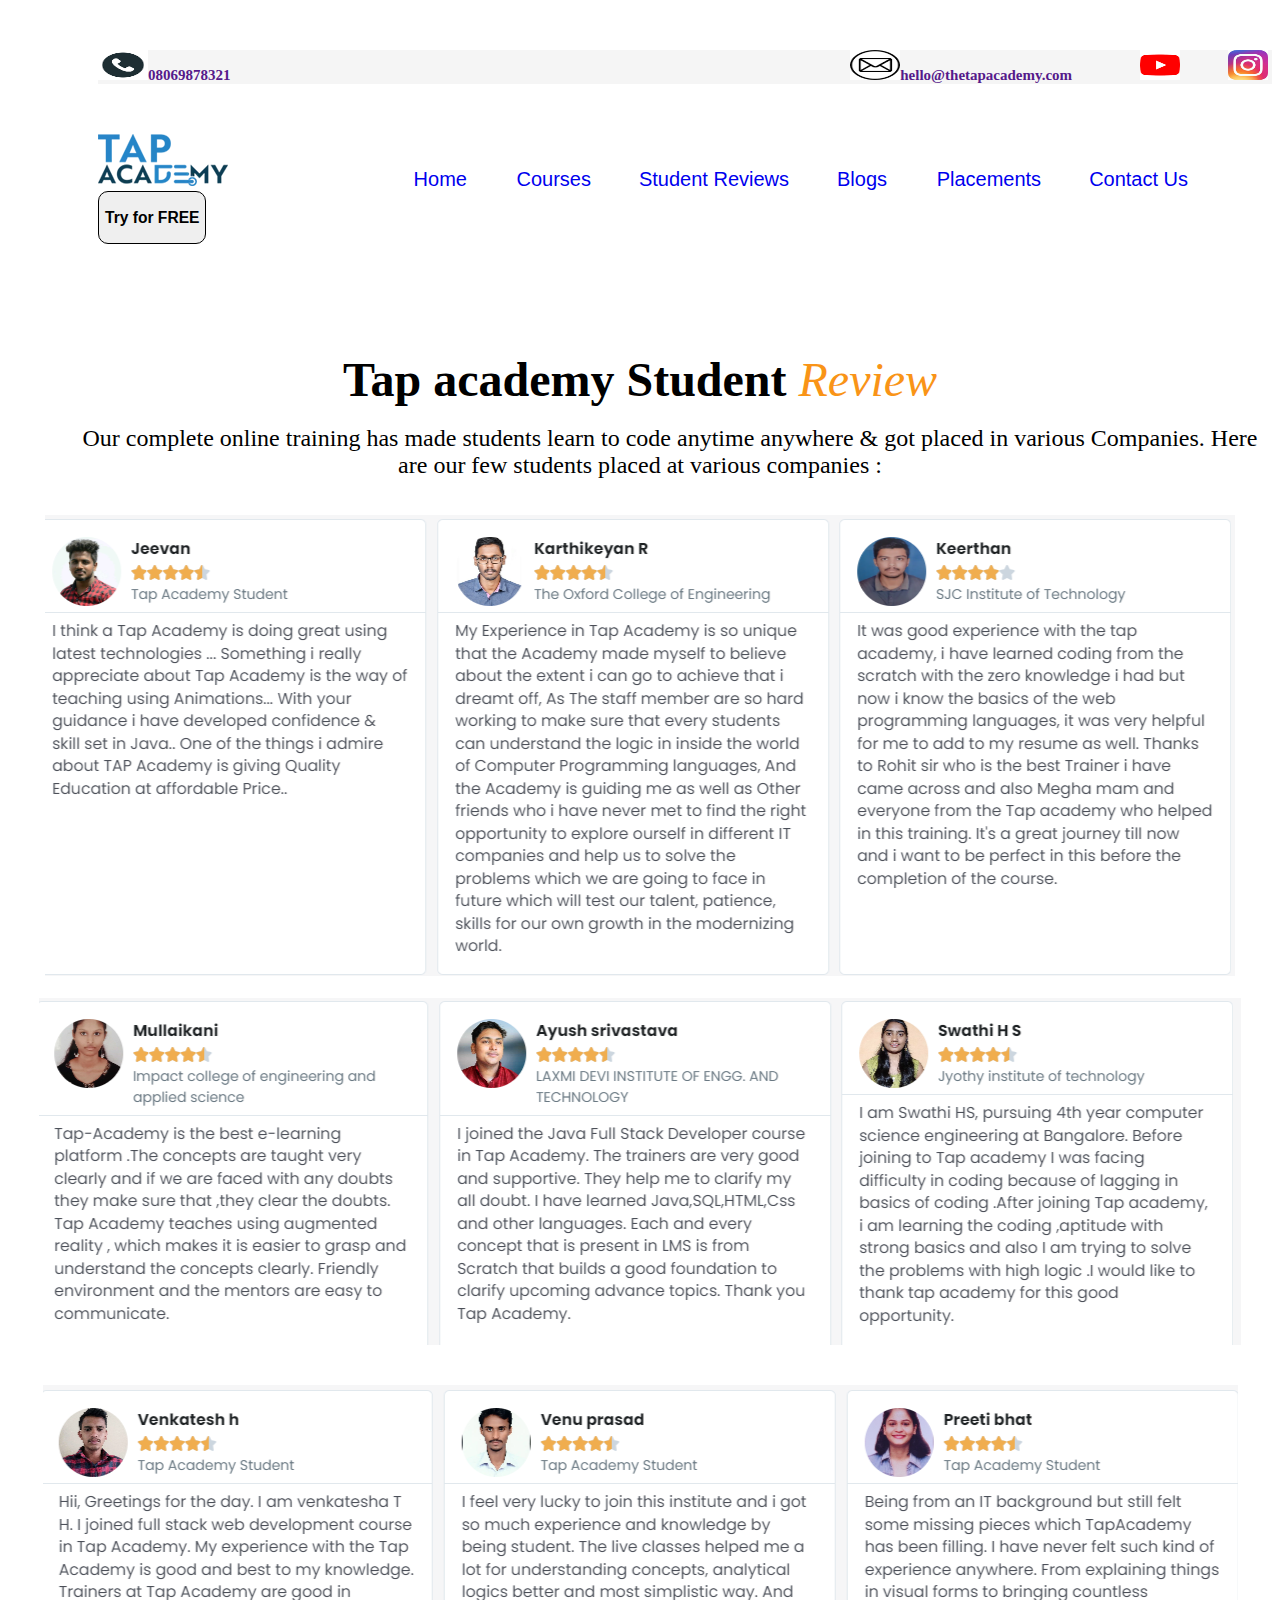
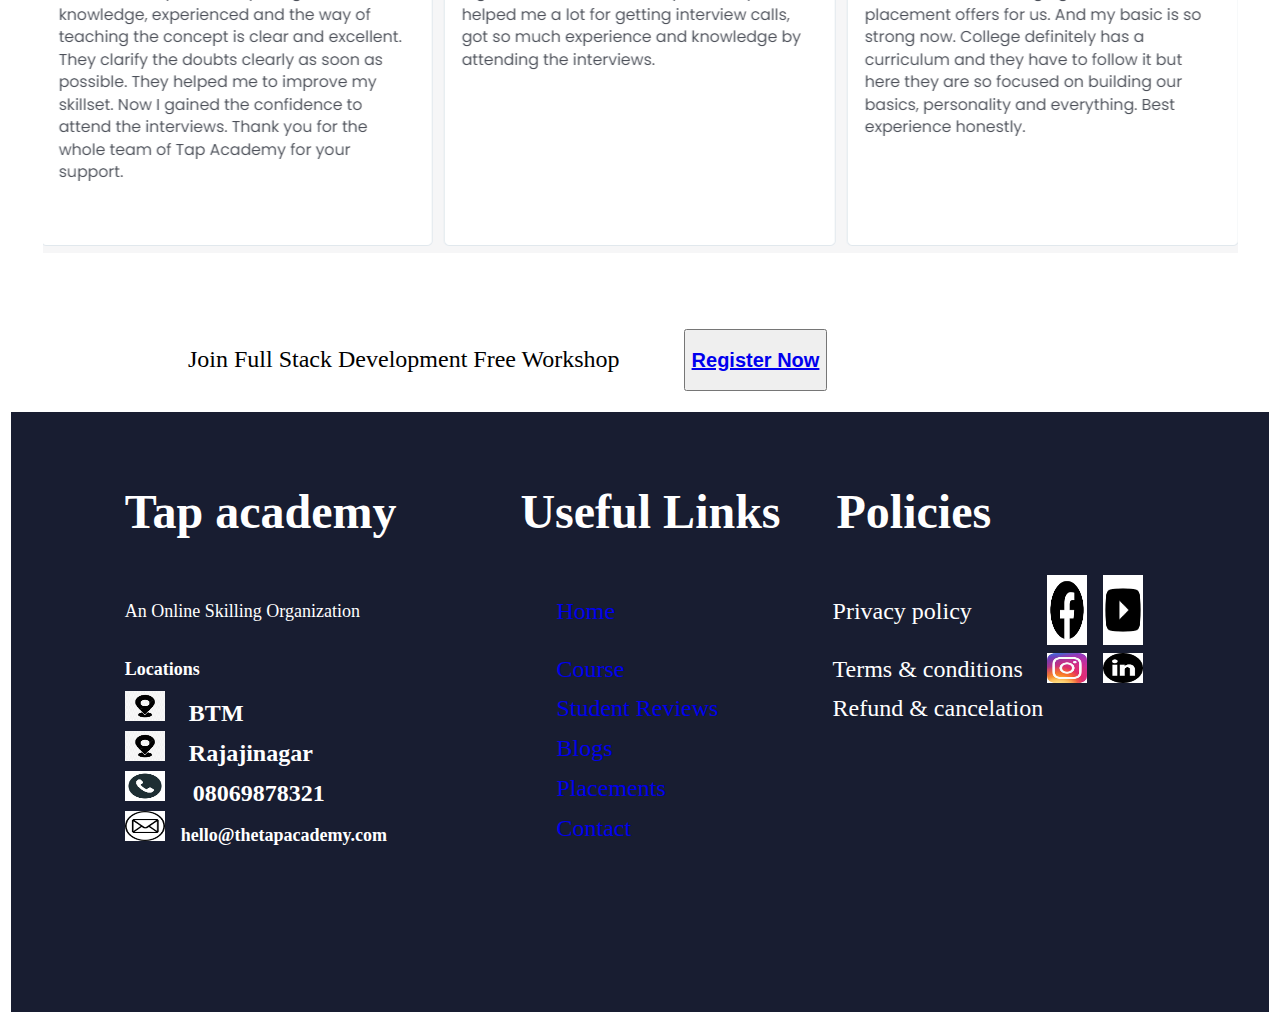
<file: student.html>
<!DOCTYPE html>
<html lang="en">
<head>
    <meta charset="UTF-8">
    <meta name="viewport" content="width=device-width, initial-scale=1.0">
    <title>Review</title>
    <link rel="stylesheet" href="finalproject.css" type="text/css">
</head>
<body>
    <div class="container">

        <a href="">
            <img src="download.png" alt="" height="30px" width="50px">08069878321
        </a>

        &nbsp;&nbsp;&nbsp;&nbsp;&nbsp;&nbsp;&nbsp;&nbsp;&nbsp;&nbsp;&nbsp;&nbsp;&nbsp;&nbsp;&nbsp;&nbsp;&nbsp;&nbsp;&nbsp;&nbsp;&nbsp;&nbsp;&nbsp;&nbsp;&nbsp;&nbsp;&nbsp;&nbsp;&nbsp;&nbsp;&nbsp;&nbsp;&nbsp;&nbsp;&nbsp;&nbsp;&nbsp;&nbsp;&nbsp;&nbsp;&nbsp;&nbsp;&nbsp;&nbsp;&nbsp;&nbsp;&nbsp;&nbsp;&nbsp;&nbsp;&nbsp;&nbsp;&nbsp;&nbsp;&nbsp;&nbsp;&nbsp;&nbsp;&nbsp;&nbsp;&nbsp;&nbsp;&nbsp;&nbsp;&nbsp;&nbsp;&nbsp;&nbsp;&nbsp;&nbsp;&nbsp;&nbsp;&nbsp;&nbsp;&nbsp;&nbsp;&nbsp;&nbsp;&nbsp;&nbsp;&nbsp;&nbsp;&nbsp;&nbsp;&nbsp;&nbsp;&nbsp;&nbsp;&nbsp;&nbsp;
        &nbsp;&nbsp;&nbsp;&nbsp;&nbsp;&nbsp;&nbsp;&nbsp;&nbsp;&nbsp;&nbsp;&nbsp;&nbsp;&nbsp;&nbsp;&nbsp;&nbsp;&nbsp;&nbsp;&nbsp;
        &nbsp;&nbsp;&nbsp;&nbsp;&nbsp;&nbsp;&nbsp;&nbsp;&nbsp;&nbsp;&nbsp;&nbsp;&nbsp;&nbsp;&nbsp;&nbsp;&nbsp;&nbsp;&nbsp;&nbsp;
        &nbsp;&nbsp;&nbsp;&nbsp;&nbsp;&nbsp;&nbsp;&nbsp;&nbsp;&nbsp;&nbsp;&nbsp;&nbsp;&nbsp;&nbsp;&nbsp;&nbsp;&nbsp;&nbsp;&nbsp;
        <a href="">
            <img src="download (2).png" alt="" height="30px" width="50px">hello@thetapacademy.com
        </a>
        &nbsp;&nbsp;&nbsp;&nbsp;&nbsp;&nbsp;&nbsp;&nbsp;&nbsp;&nbsp;&nbsp;&nbsp;&nbsp;&nbsp;&nbsp;

        <a href="https://www.youtube.com/tapacademy">
            <img src="download (3).png" alt="" height="30px" width="40px">
        </a>
        &nbsp;&nbsp;&nbsp;&nbsp;&nbsp;&nbsp;&nbsp;&nbsp;&nbsp;&nbsp;

        <a href="https://www.instagram.com/tapacademy_online/">
            <img src="instagram.jpeg" alt="" height="30px" width="40px">
        </a>
    </div>

    <div class="one">
        <a href="index.html">
            <img src="footer-taplogo.png.webp" alt="">
        </a>
        &nbsp;&nbsp; &nbsp;&nbsp;&nbsp;&nbsp;&nbsp;&nbsp;&nbsp; &nbsp;&nbsp;&nbsp;&nbsp;&nbsp;
        &nbsp;&nbsp;&nbsp;&nbsp;&nbsp;&nbsp;&nbsp; &nbsp;&nbsp;&nbsp;&nbsp;&nbsp;&nbsp;&nbsp; &nbsp;&nbsp;&nbsp;&nbsp;&nbsp;
        &nbsp;&nbsp;&nbsp;&nbsp;&nbsp;
        <a href="index.html">

            Home

        </a>
        &nbsp;&nbsp; &nbsp;&nbsp;&nbsp;&nbsp;&nbsp;&nbsp;&nbsp;
        <a href="course.html">Courses</a>
        &nbsp;&nbsp; &nbsp;&nbsp;&nbsp;&nbsp;&nbsp;&nbsp;&nbsp;
        <a href="student.html"> Student Reviews</a>
        &nbsp;&nbsp; &nbsp;&nbsp;&nbsp;&nbsp;&nbsp;&nbsp;&nbsp;
        <a href="blog.html"> Blogs </a>
         &nbsp;&nbsp; &nbsp;&nbsp;&nbsp;&nbsp;&nbsp;&nbsp;&nbsp;
        <a href="placement.html">Placements</a>
        &nbsp;&nbsp; &nbsp;&nbsp;&nbsp;&nbsp;&nbsp;&nbsp;&nbsp;
        <a href="contactus.html">Contact Us</a>
        &nbsp;&nbsp; &nbsp;&nbsp;&nbsp;&nbsp;&nbsp;&nbsp;&nbsp;
        <a href="tryfor.html">
         <button><h3>Try for FREE</h3></button></a>
    </div><br><br>
    <br><br><br><br>

   <center>
    <font size="40px"><b>Tap academy Student</b><font color="#F99417"><i> Review </i></font> </font><br><br>
    &nbsp;&nbsp;&nbsp;&nbsp;&nbsp;&nbsp;&nbsp;&nbsp;&nbsp;&nbsp;&nbsp;&nbsp;&nbsp;&nbsp;  <font face="Poppins" , Sans-serif size="5px">Our complete online training has made students learn to code anytime anywhere & got placed in various Companies. Here are our few students placed at various companies :</font>
    <br><br><br>
    <img src="sr11.png" alt=""><br><br>
    <img src="sr22.png" alt=""><br><br><br>
    <img src="sr33.png" alt=""><br><br><br>
   </center><br><br>
   <font face="Poppins" , Sans-serif size="5px">&nbsp;&nbsp;&nbsp;&nbsp;&nbsp;&nbsp;&nbsp;&nbsp;&nbsp;&nbsp;&nbsp;&nbsp;&nbsp;&nbsp;&nbsp;&nbsp;&nbsp;&nbsp;&nbsp;&nbsp;&nbsp;&nbsp;&nbsp;&nbsp;&nbsp;&nbsp;&nbsp;&nbsp;&nbsp;&nbsp;Join Full Stack Development Free Workshop</font>
   &nbsp;&nbsp;&nbsp;&nbsp;&nbsp;&nbsp;&nbsp;&nbsp;&nbsp;&nbsp;&nbsp;&nbsp;&nbsp;&nbsp;
   <button>
    <a href="form22.html"><h2>Register Now</h2></a>
    
</button><br><br>
<div class="nine">
    <table align="center">
        <tr>
            <th><font size="5px"><h1><b>Tap academy</b></h1></font>

            </th>

            <th><font size="5px"><h1><b> &nbsp;&nbsp;&nbsp;&nbsp; &nbsp;&nbsp;&nbsp;&nbsp; Useful Links  </b></h1></font>
            </th>
            <th><font size="5px"><h1><b>Policies  </b></h1></font> </th>
        </tr>
        <tr>
            <td>
                <font face="Poppins" , Sans-serif size="4px">An Online Skilling Organization </font>
            </td><br>
            <td>
                <font face="Poppins" , Sans-serif size="5px">&nbsp;&nbsp;&nbsp;&nbsp; &nbsp;&nbsp;&nbsp;&nbsp;&nbsp;&nbsp;&nbsp;&nbsp; &nbsp;&nbsp;&nbsp;&nbsp;&nbsp;&nbsp;&nbsp;&nbsp;&nbsp;&nbsp;&nbsp;&nbsp;<a href="index.html">Home</a></font>
            </td>
            <td>
                <font face="Poppins" , Sans-serif size="5px">&nbsp;&nbsp;&nbsp;&nbsp;&nbsp;&nbsp;&nbsp;&nbsp;Privacy policy</font>
            </td>
            &nbsp;&nbsp;&nbsp;&nbsp;&nbsp;&nbsp;&nbsp;&nbsp;&nbsp;&nbsp;&nbsp;&nbsp;&nbsp;&nbsp;&nbsp;&nbsp;&nbsp;&nbsp;&nbsp;&nbsp;&nbsp;&nbsp;&nbsp;&nbsp;&nbsp;&nbsp;&nbsp;&nbsp;&nbsp;&nbsp;&nbsp;&nbsp;&nbsp;&nbsp;&nbsp;
            <td><a href="https://www.facebook.com/thetapacademy"><img src="facebok.png" alt=""
                        height="70" width="40"></a></td>&nbsp;&nbsp;&nbsp;
            <td><a href="https://www.youtube.com/channel/UCvT21bzLRHrnAc-F1SRqRSw"><img
                        src="youtube.png" alt="" height="70" width="40"></a></td>
        </tr>
        <tr>
            <td>
                <font face="Poppins" , Sans-serif size="4px"><b>Locations</b></font>
            </td>
            <td>
                <font face="Poppins" , Sans-serif size="5px">&nbsp;&nbsp;&nbsp;&nbsp; &nbsp;&nbsp;&nbsp;&nbsp;&nbsp;&nbsp;&nbsp;&nbsp; &nbsp;&nbsp;&nbsp;&nbsp;&nbsp;&nbsp;&nbsp;&nbsp;&nbsp;&nbsp;&nbsp;&nbsp;<a href="course.html">Course</a></font>
            </td>
            <td>
                <font face="Poppins" , Sans-serif size="5px">&nbsp;&nbsp;&nbsp;&nbsp;&nbsp;&nbsp;&nbsp;&nbsp;Terms & conditions</font>
            </td>
            <td><a href="https://www.instagram.com/tapacademy.online/?igshid=NTdlMDg3MTY%3D"><img
                        src="instagram.jpeg" alt="" height="30" width="40"></a>&nbsp;&nbsp;&nbsp;
            <td><a href="https://www.linkedin.com/company/thetapacademy/"><img src="linkdin.png" alt=""
                        height="30" width="40"></a>&nbsp;&nbsp;&nbsp;
        </tr>
        <tr>
            <td><a
                    href="https://www.google.com/maps/place/TAP+Academy+BTM/@12.9163145,77.6106318,17z/data=!3m1!4b1!4m6!3m5!1s0x3bae3d6411bbb945:0x884e5e751a18bc1!8m2!3d12.9163145!4d77.6106318!16s%2Fg%2F11rd5h21qx?entry=ttu"><img
                        src="location.png" alt="" height="30" width="40"></a>
                &nbsp;&nbsp;&nbsp;&nbsp;&nbsp;<font size="5px"><b>BTM</b></font>
            </td>
            <td>
                <font face="Poppins" , Sans-serif size="5px">&nbsp;&nbsp;&nbsp;&nbsp; &nbsp;&nbsp;&nbsp;&nbsp;&nbsp;&nbsp;&nbsp;&nbsp; &nbsp;&nbsp;&nbsp;&nbsp;&nbsp;&nbsp;&nbsp;&nbsp;&nbsp;&nbsp;&nbsp;&nbsp;<a href="student.html">Student Reviews</a>
                </font>
            </td>
            <td>
                <font face="Poppins" , Sans-serif size="5px">&nbsp;&nbsp;&nbsp;&nbsp;&nbsp;&nbsp;&nbsp;&nbsp;Refund & cancelation</font>
            </td><br>


        </tr>
        <tr>
            <td><a
                    href="https://www.google.com/maps/place/Tap+Academy+-+Rajajinagar/@12.9918022,77.5567683,17z/data=!3m1!4b1!4m6!3m5!1s0x3bae3dd04c97b969:0xb9919df007104d14!8m2!3d12.9918022!4d77.5567683!16s%2Fg%2F11v0jvl9x3?entry=ttu"><img
                        src="location.png" alt="" height="30" width="40"></a>
                &nbsp;&nbsp;&nbsp;&nbsp;&nbsp;<font size="5px"><b>Rajajinagar</b></font>
            </td>
            <a href="blog.html">
                <td>
                    
                    <font face="Poppins" , Sans-serif size="5px">&nbsp;&nbsp;&nbsp;&nbsp; &nbsp;&nbsp;&nbsp;&nbsp;&nbsp;&nbsp;&nbsp;&nbsp; &nbsp;&nbsp;&nbsp;&nbsp;&nbsp;&nbsp;&nbsp;&nbsp;&nbsp;&nbsp;&nbsp;&nbsp;<a href="blog.html">Blogs</a>


           </font>
                </td>
        </tr>
        </a>
        <tr>
            <td><img src="download.png" alt="" height="30" width="40"> &nbsp;&nbsp;&nbsp;&nbsp;&nbsp;
                <font size="5px"><b>08069878321</b></font>
            </td>

            <td>
                <font face="Poppins" , Sans-serif size="5px">&nbsp;&nbsp;&nbsp;&nbsp; &nbsp;&nbsp;&nbsp;&nbsp;&nbsp;&nbsp;&nbsp;&nbsp; &nbsp;&nbsp;&nbsp;&nbsp;&nbsp;&nbsp;&nbsp;&nbsp;&nbsp;&nbsp;&nbsp;&nbsp;<a href="placement.html">Placements</a>
                </font>
            </td>

        </tr>
        <tr>
            <td><img src="download (2).png" alt="" height="30" width="40">&nbsp;&nbsp;&nbsp;
                <font color="" size="4px"><b>hello@thetapacademy.com</b></font>
            </td>
            <td>
                <font face="Poppins" , Sans-serif size="5px">&nbsp;&nbsp;&nbsp;&nbsp; &nbsp;&nbsp;&nbsp;&nbsp;&nbsp;&nbsp;&nbsp;&nbsp; &nbsp;&nbsp;&nbsp;&nbsp;&nbsp;&nbsp;&nbsp;&nbsp;&nbsp;&nbsp;&nbsp;&nbsp;<a href="contactus.html">Contact</a></font>
            </td>
        </tr>
    </table>
</div>
                
</body>
</html>
</file>
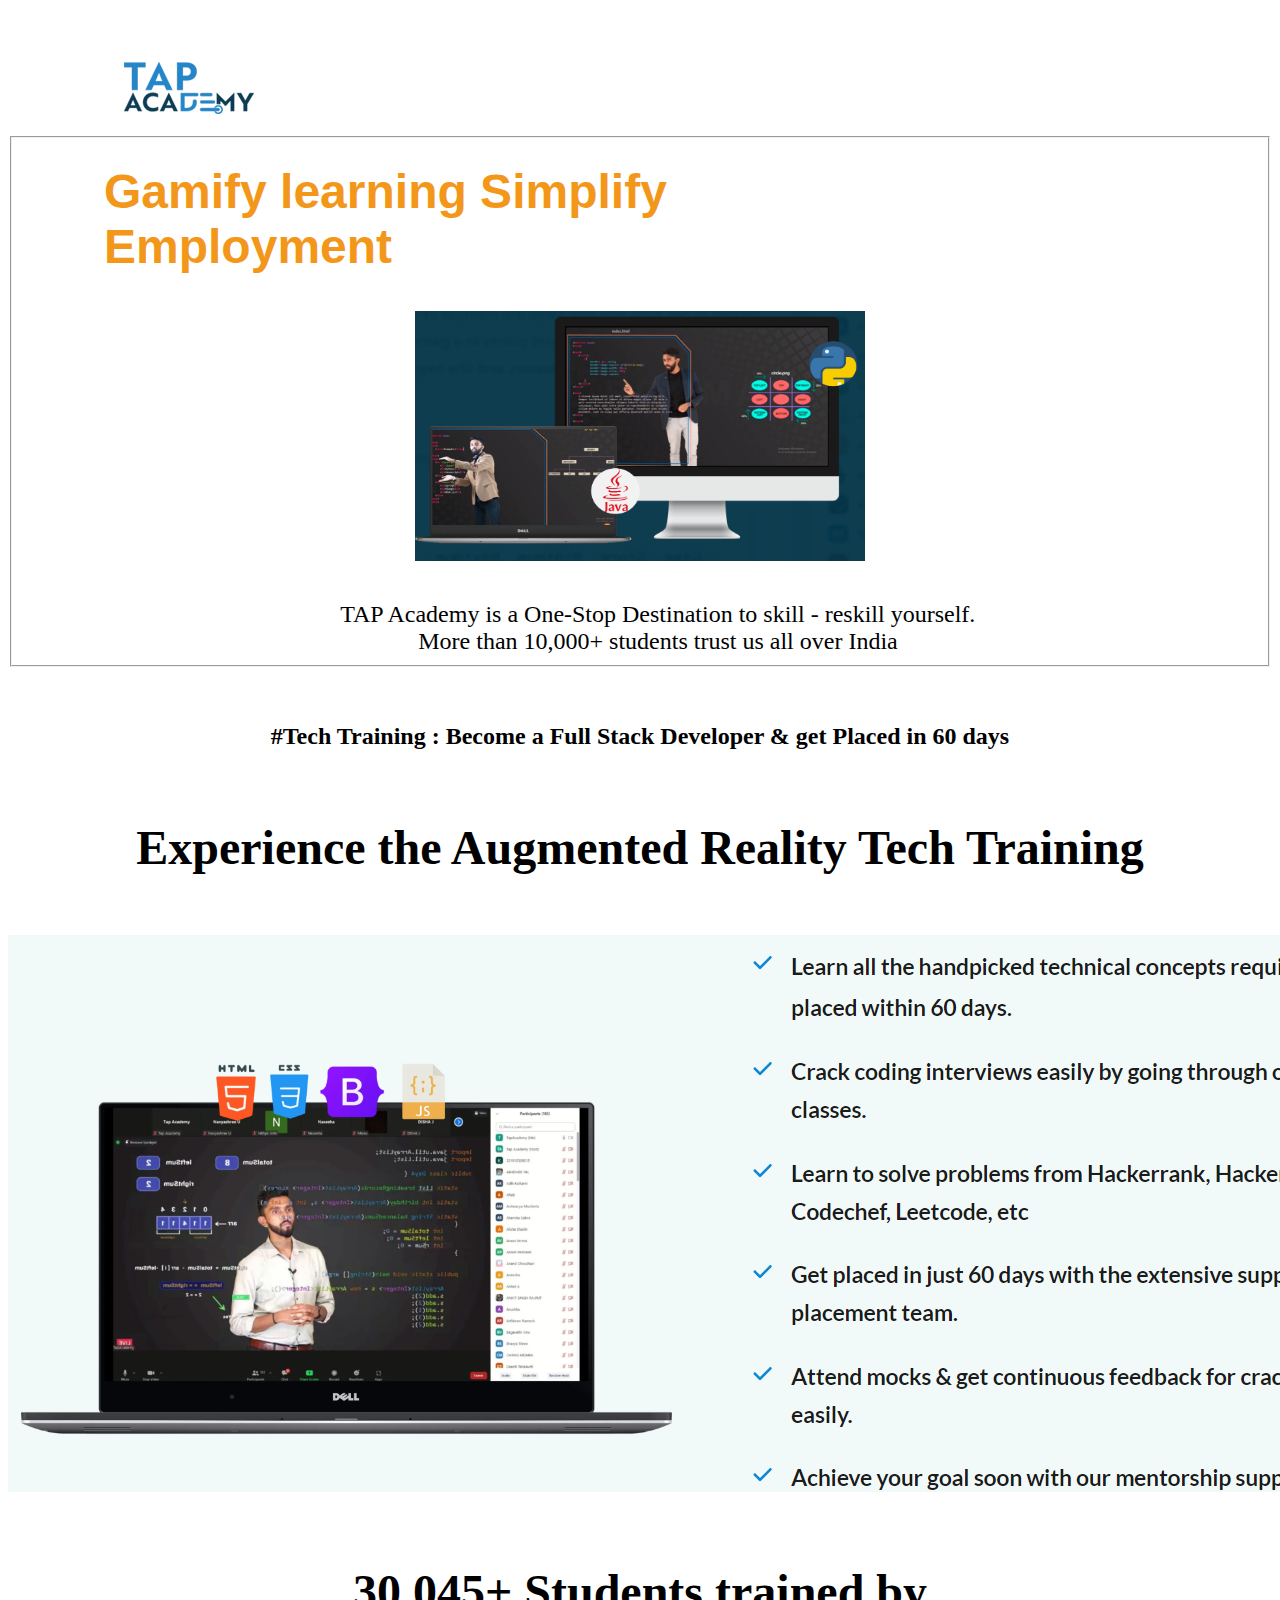
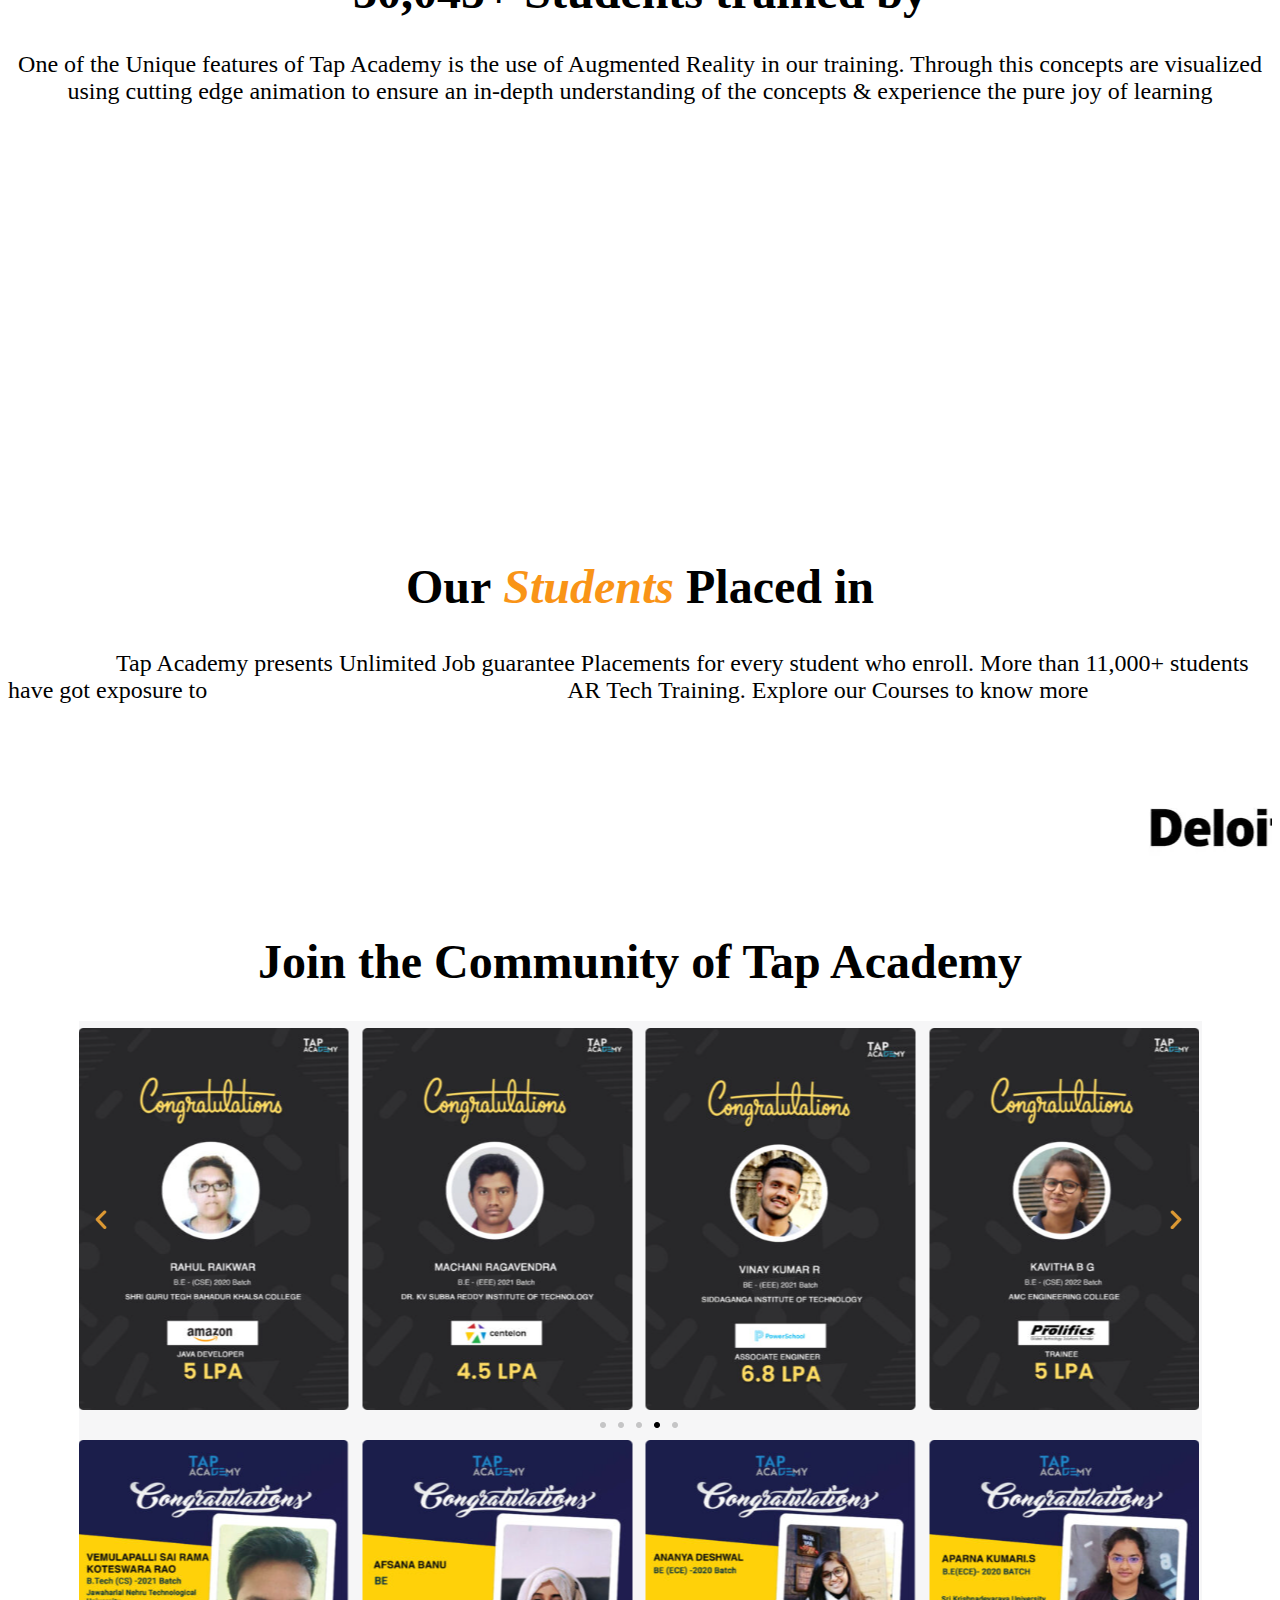
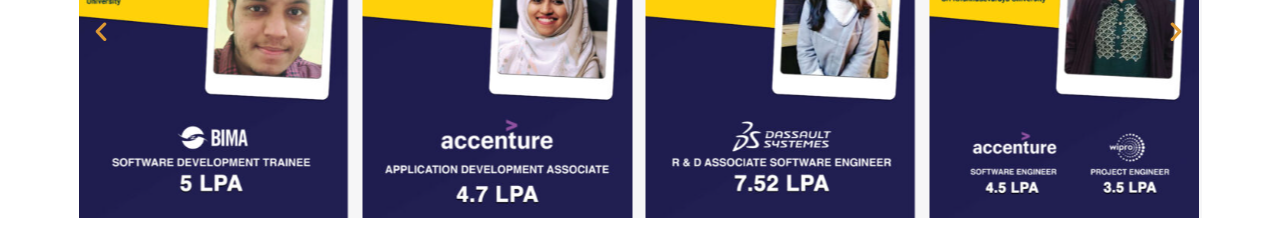
<file: tryfor.html>
<!DOCTYPE html>
<html lang="en">
<head>
    
    <title>Document</title>
    <link rel="stylesheet" href="finalproject.css" type="text/css">
</head>
<body>
    <br><br><br>
    &nbsp;&nbsp;&nbsp;&nbsp;&nbsp;&nbsp;&nbsp;&nbsp;&nbsp;&nbsp; &nbsp;&nbsp;&nbsp;&nbsp;&nbsp;
    &nbsp;&nbsp;&nbsp;&nbsp;&nbsp; &nbsp;&nbsp;&nbsp;&nbsp;&nbsp;
    <a href="index.html">
        <img src="footer-taplogo.png.webp" alt="">
    </a> <br><br>
    <fieldset>
    <h2><b>
        <font face="arial" color="#f3971b" size="30px">
            &nbsp;&nbsp; &nbsp;&nbsp;&nbsp;Gamify learning Simplify <br>&nbsp;&nbsp;&nbsp;&nbsp;&nbsp;
            Employment
        </font>
</h2></b><br>




<center>
<a href="">
<img src="try3.png"  height="250" width="450">
</a></center><br><br><center>

<font face="Poppins" , Sans-serif size="5px">
    &nbsp;&nbsp;&nbsp;&nbsp;&nbsp;

    TAP Academy is a One-Stop Destination to skill - reskill yourself.<br>&nbsp;&nbsp;&nbsp;&nbsp;&nbsp;
    More than 10,000+ students trust us all over India</font>
</fieldset></center><br><br>
<center>
    <p><h2>#Tech Training : Become a Full Stack Developer & get Placed in 60 days</h2></p><br>
    <font size="5px"><h1><b>Experience the Augmented Reality Tech Training</b></h1></font><br>
    <img src="try1.png" alt=""><br><br><br>
    <font size="5px"><h1><b>30,045+ Students trained by </b></h1></font>
    <font face="Poppins" , Sans-serif size="5px">One of the Unique features of Tap Academy is the use of Augmented Reality in our training. Through this concepts are visualized <br> using cutting edge animation to ensure an in-depth understanding of the concepts & experience the pure joy of learning </font>
    <br><br><br>
    <iframe title="vimeo-player" src="https://player.vimeo.com/video/645486190?h=e2bfa850ed" width="640" height="360" frameborder="0"    allowfullscreen></iframe><br><br><br><br>
    <font size="40px"><b>Our<font color="#F99417"><i> Students </i></font> Placed in</b></font>
        </center><br><br>
        <font face="Poppins" , Sans-serif size="5px">
            &nbsp;&nbsp;&nbsp;&nbsp;&nbsp;&nbsp;&nbsp;&nbsp;&nbsp;&nbsp;&nbsp;&nbsp;&nbsp;&nbsp;&nbsp;&nbsp;&nbsp;&nbsp;Tap
            Academy presents Unlimited Job guarantee Placements for every student who enroll. More than 11,000+ students
            have got exposure to
            &nbsp;&nbsp;&nbsp;&nbsp;&nbsp;&nbsp;&nbsp;&nbsp;&nbsp;&nbsp;&nbsp;&nbsp;&nbsp;&nbsp;&nbsp;&nbsp;&nbsp;&nbsp;&nbsp;&nbsp;&nbsp;&nbsp;&nbsp;&nbsp;&nbsp;&nbsp;&nbsp;&nbsp;&nbsp;&nbsp;&nbsp;&nbsp;&nbsp;&nbsp;&nbsp;&nbsp;&nbsp;&nbsp;&nbsp;&nbsp;&nbsp;&nbsp;&nbsp;&nbsp;&nbsp;&nbsp;&nbsp;&nbsp;&nbsp;&nbsp;&nbsp;&nbsp;&nbsp;&nbsp;&nbsp;&nbsp;&nbsp;&nbsp;&nbsp;AR
            Tech Training. Explore our Courses to know more </font><br><br>
        <br><br>&nbsp;&nbsp;&nbsp;&nbsp;&nbsp;&nbsp;&nbsp;&nbsp;&nbsp;&nbsp;&nbsp;&nbsp;
        &nbsp;&nbsp;&nbsp;&nbsp;&nbsp;&nbsp;&nbsp;&nbsp;&nbsp;
        <marquee behavior="alternate" direction="left">
            <img src="placed.webp" alt="">
            &nbsp;&nbsp;&nbsp;<img src="07-virtusa.png.webp" alt="">
            &nbsp;&nbsp;&nbsp;<img src="12-infosys.png.webp" alt="">
            &nbsp;&nbsp;&nbsp;<img src="13-intel.png.webp" alt="">
            &nbsp;&nbsp;&nbsp;<img src="14-tcs.png.webp" alt="">
            &nbsp;&nbsp;&nbsp;<img src="15-cisco.png.webp" alt="">
            &nbsp;&nbsp;&nbsp;<img src="16-oracle.png.webp" alt="">
        </marquee>
</center><br><br>
<center>
<font size="5px"><h1><b>Join the Community of Tap Academy</b></h1></font>
<img src="student placed.png" alt=""><br><br>
</center>

</body>
</html>
</file>
<file: finalproject.css>
.container
{
   
    margin-left: 90px;
    margin-top: 50px;
    padding:0px;
    background-color: whitesmoke;
}
.container a{
    text-decoration: none;
      font-size: 15px;
      font-weight: bold;
     

}
.one{
    margin-left: 90px;
    padding-top: 50px;
}

.one a{
    text-decoration: none;
    font-size: 20px;
    font-family: poppins,Sans-serif;
}
.one button{
    border: 1px solid ;
    border-radius: 10px;
}
button:hover
{
    background-color:#192655;
}
.two
{
   
    border:2px solid #192655;
    height: 500px;
    background-color:#192655;
   
}
.two h2
{
    margin-left: 140px;
    padding-top: 50px;
   
    font-family: poppins,Sans-serif;
    color: green;
    
}
.two h1
{
    margin-left: 140px;
   font-size:  "dm serif display",Sans-serif;
   font-size: 45px;
   font-weight: 700;
   color: #fff;
}
.two h3
{
    margin-left: 140px;
    color: #fff;
    font-family: poppins,Sans-serif;
    font-size: 20px;
    font-weight: 400;

}
.two button{
    margin-top: 60px;
    margin-left: 140px;
    border: 1px solid ;
    background:rgb(63, 100, 63);
    font-size: 30px;
    text-decoration: none;
    border-radius: 10px;
   
    
}

.two video
{
    margin-left: 60%;
    margin-top: -300px;
    height:300px ;
     width:400px;
}
.two a{
    text-decoration: none;
    color: #fff;
    font-size: 20px;
    
    
}
.two img{
    border-radius: 30px;
}
.three img
{
    margin-left: 80px;
    padding-top: 30px;
}
.four b
{
    text-align: center;
   
}

i
{
    color:#F99417
}



.tt h1{
    text-align: left;
}

.col img
{
    height: 350px;
    width: 350px;
    margin-left: 100px;
}
.choose
{
    text-align: center;
}
.star{
    border:1px solid;
    margin-left: 90px;
    padding-left: 40px;
    height: 350px;
    width: 350px;
   padding-top: 100px;
  
    
}
.nine 
{
    
    border: 3px solid ;
    background-color:#181D31;
    color:white;
   height: 600px;
}
.nine a{
    text-decoration: none;
    
}
.ten
{
    margin-left:50%;
    margin-top: -300;

}

.frame
{
    margin-left: 50%;
    margin-top: -30%;

}
.student
{
    margin-left: 11%;

}
.r2{
    margin-left: 1%;

}
</file>
